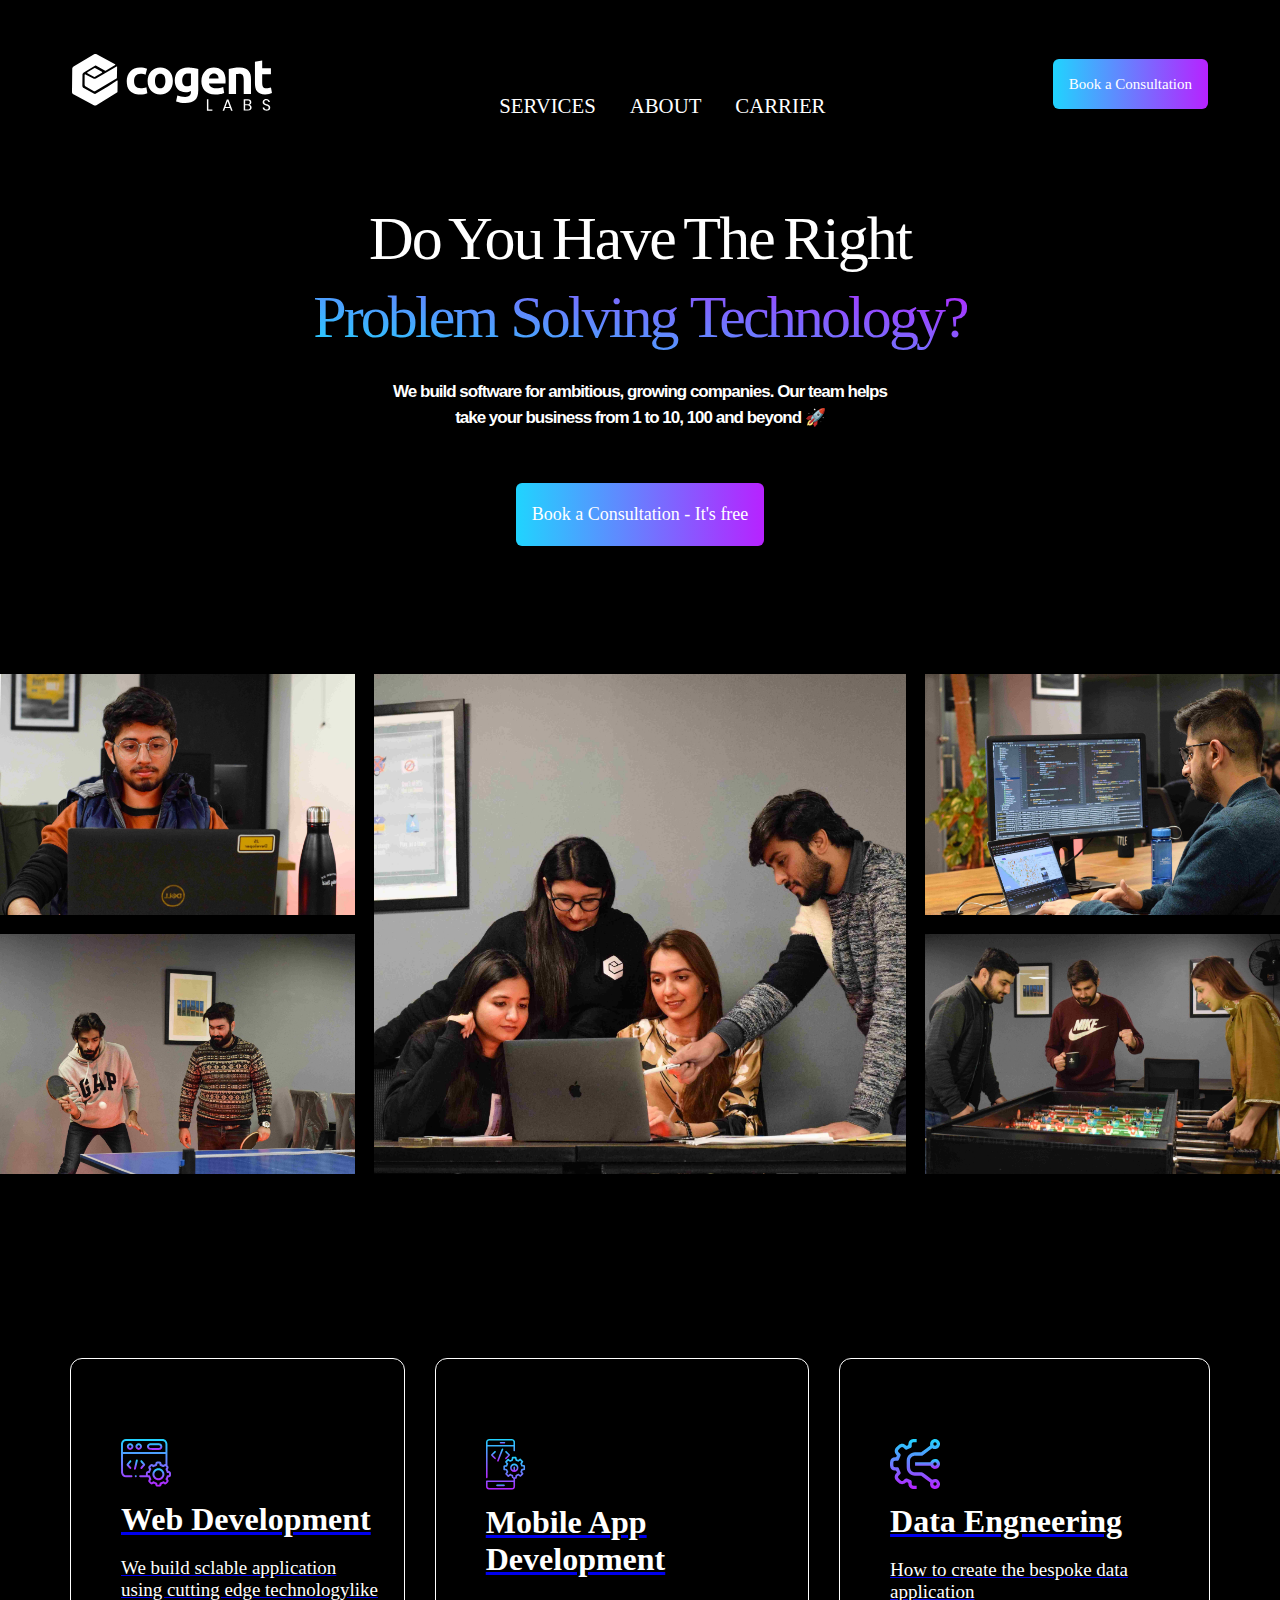
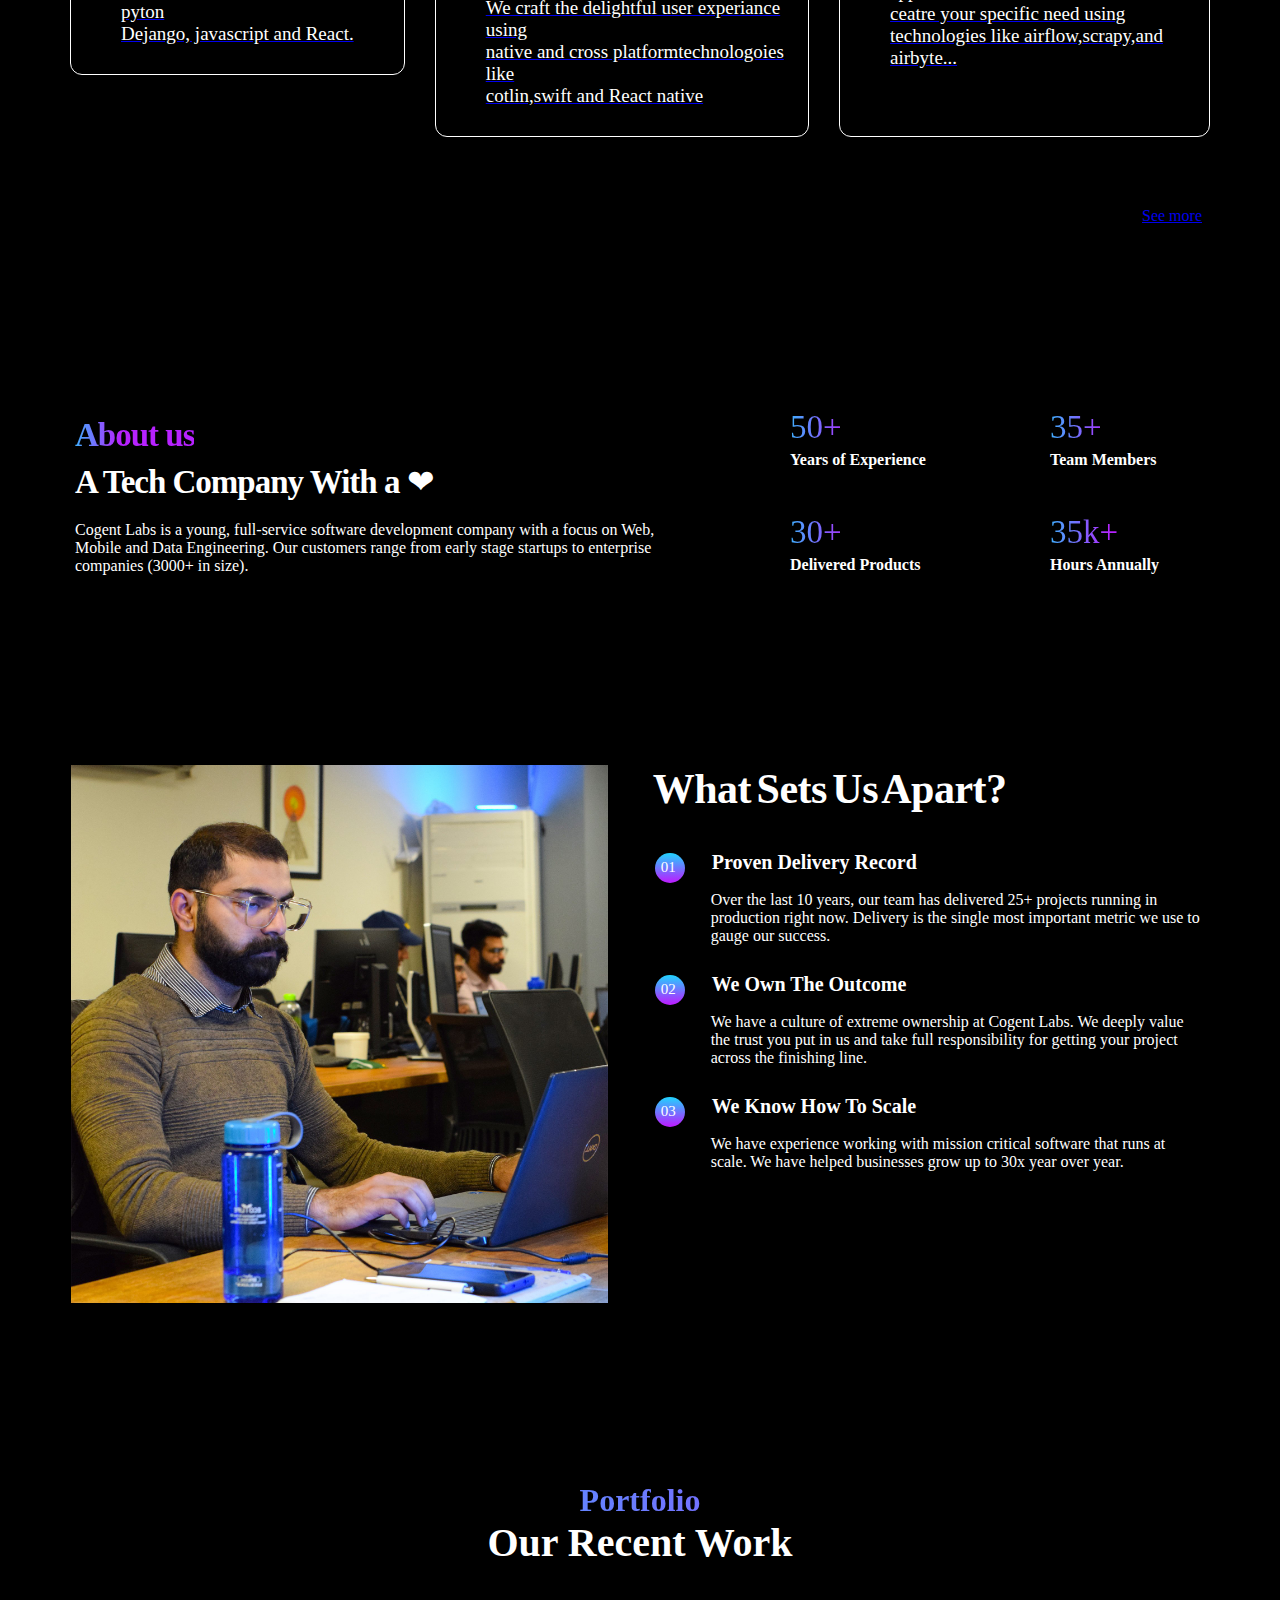
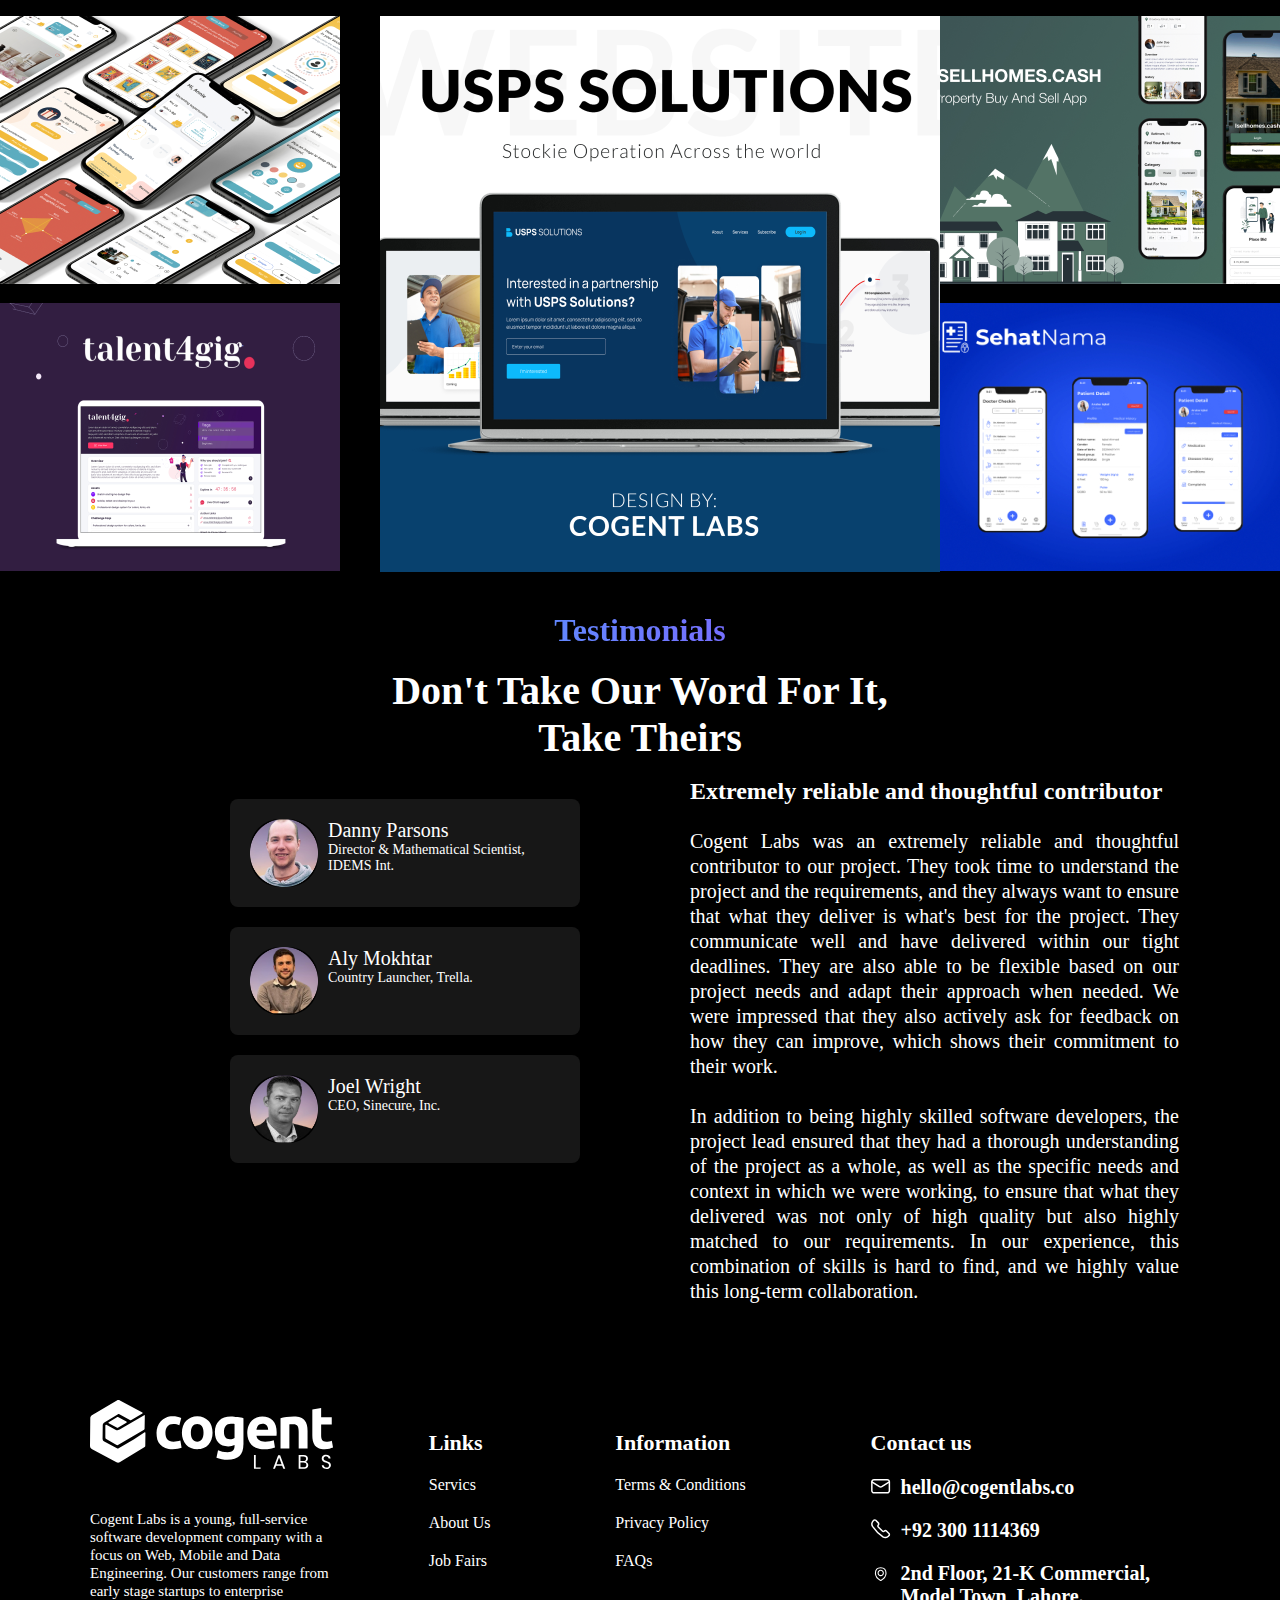
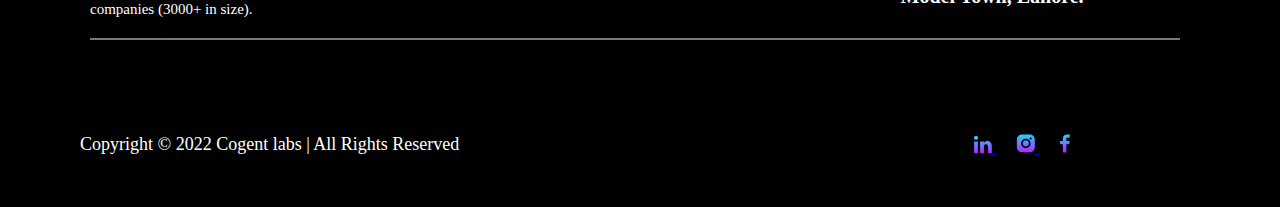
<file: index.html>
<!DOCTYPE html>
<html lang="en">

<head>
  <meta charset="UTF-8">
  <meta name="viewport" content="width=device-width, initial-scale=1.0">
  <title>Document</title>
  <link rel="stylesheet" href="style.css">
  <link rel="stylesheet" href="https://cdnjs.cloudflare.com/ajax/libs/font-awesome/6.5.2/css/all.min.css" integrity="sha512-SnH5WK+bZxgPHs44uWIX+LLJAJ9/2PkPKZ5QiAj6Ta86w+fsb2TkcmfRyVX3pBnMFcV7oQPJkl9QevSCWr3W6A==" crossorigin="anonymous" referrerpolicy="no-referrer" />
</head>

<body>
  <header>
    <section id="navBar">
        <div id="navBarLogo"><img src="images/logo.svg" alt="Cogent labs" id="imgLogo"></div>
        <nav>
          <ul id="navLinklist">
            <li><a href="service.html" class="hover-line">SERVICES</a></li>
            <li><a href="About.html" class="hover-line">ABOUT</a></li>
            <li><a href="https://cogent-labs.hirestream.io/careers/" class="hover-line">CARRIER</a></li>
          </ul>
          <div>
        </nav>
        <a href="https://calendly.com/ehmadzubair/cogent-labs-free-consultation?month=2024-03" target="_main" id="navBarButton"><button>Book a Consultation</button></a>
        <div class="repo-div">
          <i onclick="toggleMenu()" style="color: azure;" class="fa-solid fa-bars"></i>
        </div>
    </section>
</header>
<br>
<section id="upperSection">
  <h1 id="firstLine"> Do You Have The Right </h1>
    <h2 id="firstLinespn">  Problem Solving Technology? </h2>
  <h6 id="secondLine1">We build software for ambitious, growing companies. Our team helps </h6>
      <h6 id="secondLine2">take your business from 1 to 10, 100 and beyond 🚀</h6>
  <a href="https://calendly.com/ehmadzubair/cogent-labs-free-consultation?month=2024-03" target="_main" id="upperSectionButton"><button id="upperSectionButtonId">Book a Consultation - It's free</button></a>
</section>
      <br>
      <!-- image section -->
      <section id="picture-class-mid">
        <span id="picture1" class="picture1"><img class="gridimages" src="images/1st-.jpg" alt="laptop"></span>
        <span id="picture2" class="picture1"><img class="gridimages" src="images/3rd.jpg" alt="laptop" id="centerPicture"></span>
        <span id="picture3" class="picture1"><img class="gridimages" src="images/4th.jpg" alt="laptop"></span>
        <span id="picture4" class="picture1"><img class="gridimages" src="images/DSC_0043_11zon.original.jpg" alt="laptop"></span>
        <span id="picture5" class="picture1"><img class="gridimages" src="images/5th.jpg" alt="laptop"></span>
     </section> 
      <br><br><br>
      <div class="had">
        <h5>Our Services</h5></div>
        <h3>Engineering Services For Our<br> Customers Worldwide</h3></div>
        <a href="web.html">
        <div class="caz">
           <div class="caz-1"">
           <img src="images/web.dev.svg">
           <h4>Web Development</h4>
          <p>We build sclable application<br>
           using cutting edge technologylike pyton<br>
           Dejango, javascript and React.</p> 
           <div class="arvo">
                 <i style="margin-top: 60px;" class="fa-solid fa-arrow-right"></i>
           </div>
           </div>
          </a>
           <a href="mobile.html">
            <div class="caz-1" style="height: 100%;">
             <img src="images/Mobile.app.svg">
           <h4>Mobile App Development</h4>
           <p>We craft the delightful user experiance using<br>
           native and cross platformtechnologoies like<br>
           cotlin,swift and React native</p>
           <div class="arvo">
                 <i class="fa-solid fa-arrow-right"></i>
           </div>
           </div>
          </a>
          <a href="data.html">
           <div class="caz-1" style="height: 100%;">
                 <img src="images/Data.Engineering.svg">
           <h4>Data Engneering</h4>
           <p>How to create the bespoke data application<br>
           ceatre your specific need using<br>
            technologies like airflow,scrapy,and airbyte...</p>
            <div class="arvo">
                 <i style="margin-top: 40px;" class="fa-solid fa-arrow-right"></i>
           </div>
           </div></a>
           </div>
        </div>
      </div>
      <section id="seeMoretrans">
        <a href="#" id="seeMorespn">See more   <i class="fa-solid fa-arrow-right-long" id="seeMorelogo"></i></a>
    </section>
     <br><br><br><br>
      <!--about us section  -->
      <section id="aboutusmain">
        <section id="aboutussub1">
        <h3 id="abtus">About us</h3>
        <h2 id="abtheart">A Tech Company With a ❤</h2>
        <article id="abtpara">Cogent Labs is a young, full-service software development company with a focus on Web, Mobile and Data Engineering. Our customers range from early stage startups to enterprise companies (3000+ in size).</article>
    </section>
        <section id="aboutussub2">
            <span class="abt2-50" id="abtsp1">
                <div class="abt50">50+</div>Years of Experience
            </span>
            <span class="abt2-50" id="abtsp2">
                <div class="abt50">35+</div>Team Members
            </span>
            <span class="abt2-50" id="abtsp3">
                <div class="abt50">30+</div>Delivered Products
            </span>
            <span class="abt2-50" id="abtsp4">
                <div class="abt50">35k+</div>Hours Annually
            </span>
        </section>
    </section>
<br>
<br>
<br>
<br>
<br>
<section id="wsusapart">
  <section id="wsusapartsec1"><img src="images/Untitled-1.original.jpg" alt="" id="wsusapartimg"></section>
  <section id="wsusapartsec2">
          <h2 id="wsusa1">What Sets Us Apart?</h2>
          <span class="circle-text">
              <div class="circlenumbers">01</div>
              <span class="c-text">Proven Delivery Record</span>
          </span>
          <article class="abtuspara">
              Over the last 10 years, our team has delivered 25+ projects running in production right now. Delivery is the single most important metric we use to gauge our success. 
          </article>
          <span class="circle-text">
              <div class="circlenumbers">02</div>
              <h2 class="c-text">We Own The Outcome</h2>
          </span>
          <article class="abtuspara">
              We have a culture of extreme ownership at Cogent Labs. We deeply value the trust you put in us and take full responsibility for getting your project across the finishing line.
          </article>
          <span class="circle-text">
              <div class="circlenumbers">03</div>
              <h2 class="c-text">We Know How To Scale</h2>
          </span>
          <article class="abtuspara" id="lastabtpara">
              We have experience working with mission critical software that runs at scale. We have helped businesses grow up to 30x year over year.
          </article> 
  </section>
</section>
<div class="hanse">
  <h5>Portfolio</h5>
  <h3>Our Recent Work</h3>
  </div>
 <div class="row">
<div class="row-1">
<div class="rows">
<img src="images/image-g-4_wmteGNv.scale-100.png">
</div>
<div class="rows-d">
<img src="images/image-g-1.scale-100.png">
</div>
</div>
<div class="marte">
<img src="images/image-g-2.scale-100.png">
</div>
<div class="row-2">
  <div class="rows">
  <img src="images/image-g-3.scale-100.png">
  </div>
  <div class="rows-d">
  <img src="images/image-g-5.scale-100.png">
  </div>
  </div>
 </div>
<br>
<br>
<!-- Testimonials section -->
<div class="lazy">
<h5>Testimonials</h5>
<br>
<h1>Don't Take Our Word For It, <br>Take Theirs</h1>
</div>
<br>
<div class="parus">
<div class="card-container">
  <div class="card">
  <img src="images/Danny_1.png">
  <div class="inner-div">
    <span>Danny Parsons</span>
    <br><p>Director & Mathematical Scientist, IDEMS Int.</p>    
  </div>
</div>
  <div class="card">
    <img src="images/aly_1.png">
    <div class="last-div" style="background: #171717;">
      <span>Aly Mokhtar</span> 
    <p>Country Launcher, Trella.</p>
    </div>
  </div>
  <div class="card">
    <img src="images/Joel.png">
    <div class="last-div">
      <span>Joel Wright</span>
      <p>CEO, Sinecure, Inc.</p>
    </div>
  </div>
  
</div>
<div class="card-exp">
  <h6>Extremely reliable and thoughtful contributor
</h6>
<br>
<div class="puffy"><p>Cogent Labs was an extremely reliable and thoughtful
   contributor to our project. They took time to understand 
   the project and the requirements, and they always want to
    ensure that what they deliver is what's best for the project.
     They communicate well and have delivered within our tight deadlines.
      They are also able to be flexible based on our project needs and adapt
       their approach when needed. We were impressed that they also actively
        ask for feedback on how they can improve, which shows their commitment
         to their work.</div>
  <br>

<div class="puffy1"><p>In addition to being highly skilled software developers, the
   project lead ensured that they had a thorough understanding of the project 
   as a whole, as well as the specific needs and context in which we were working,
    to ensure that what they delivered was not only of high quality but also highly 
    matched to our requirements. In our experience, this combination of skills is hard to find,
     and we highly value this long-term collaboration.
</p></div>
</div>
</div>
<br>
<br>
<div class="contact-us">
<div class="description">
  <img src="images/Cogent-footer.svg">
  <p>Cogent Labs is a young, full-service<br>
     software development company with a<br> 
     focus on Web, Mobile and Data<br> Engineering.
      Our customers range from<br> early stage startups
       to enterprise<br> companies (3000+ in size).</p>
</div>
<div class="link">
 <h4>Links</h4>
  <span>Servics</span>
  <span>About Us</span>
  <span>Job Fairs</span>
</div>
<div class="link">
 <h4>Information</h4>
  <span>Terms & Conditions</span>
  <span>Privacy Policy</span>
  <span>FAQs</span>
</div>
<div class="contact-detail">
  <h4>Contact us</h4>
  <div class="img-wep"><img src="images/Email.svg">
    <h5>hello@cogentlabs.co</h5></div>
    <div class="img-wep"><img src="images/Phone.svg">
      <h5>+92 300 1114369</h5></div>
      <div class="img-wep"><img src="images/Map.svg">
        <h5>2nd Floor, 21-K Commercial,<br> Model Town, Lahore.</h5></div>
  
</div>
</div>
<br>
<!-- footer section -->
<div class="footer">
  <p>Copyright © 2022 Cogent labs | All Rights Reserved</p>
  <div class="media-social">
    <a href="https://www.linkedin.com/company/cogentlabs" target="_blank">
      <img src="images/Linkedin.svg">
    </a>
    <a href="https://www.instagram.com/cogent.labs.co/">
      <img src="images/Instagram.svg">
    </a>
    <a href="https://www.facebook.com/cogent.labs.co">
      <img src="images/Facebook_8Xi9MLQ.svg">
    </a>
  </div>
</div>
</div>
<!-- javascript from navbar -->
<script>
  let navLinklist = document.getElementById("navLinklist");
    navLinklist.style.maxHeight = "0px";
    
     function toggleMenu(){
      console.log("barbara")
        if (navLinklist.style.maxHeight == "0px")
         {
          navLinklist.style.maxHeight = "300px";
         }
         else{
          navLinklist.style.maxHeight = "0px";
    }
    }
    </script>
    </body>
    </html>
</file>
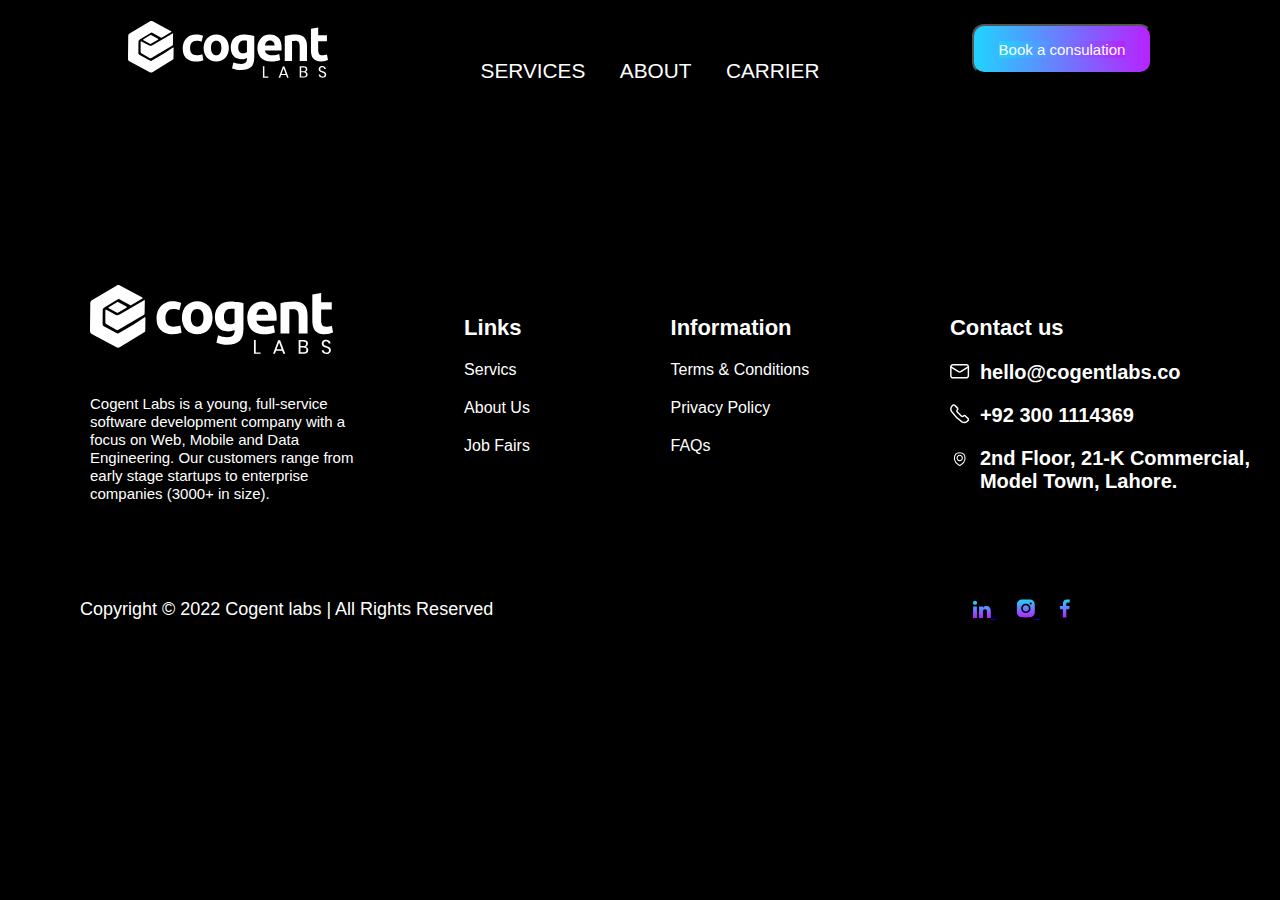
<file: data.html>
<!DOCTYPE html>
<html lang="en">
<head>
      <meta charset="UTF-8">
      <meta name="viewport" content="width=device-width, initial-scale=1.0">
      <title>Document</title>
      <link rel="stylesheet" href="data.css">
      <link rel="stylesheet" href="https://cdnjs.cloudflare.com/ajax/libs/font-awesome/6.5.2/css/all.min.css" integrity="sha512-SnH5WK+bZxgPHs44uWIX+LLJAJ9/2PkPKZ5QiAj6Ta86w+fsb2TkcmfRyVX3pBnMFcV7oQPJkl9QevSCWr3W6A==" crossorigin="anonymous" referrerpolicy="no-referrer" />
</head>
<body>
      <div class="hero">
            <nav>
              <img src="images/logo.svg" class="logo">
              <ul id="navLinklist">
                <li><a href="#" class="hover-line">SERVICES</a></li>
                <li><a href="#" class="hover-line">ABOUT</a></li>
                <li><a href="#" class="hover-line">CARRIER</a></li>
              </ul>
              <div>
                <button class="btn"><a href="">Book a consulation</button></a>
                <div class="repo-div">
                  <i style="color: azure;" onclick="toggleMenu()" class="fa-solid fa-bars"></i>
               </div>
            </nav>
            </div>
            <div class="contact-us">
              <div class="description">
                <img src="images/Cogent-footer.svg">
                <p>Cogent Labs is a young, full-service<br>
                   software development company with a<br> 
                   focus on Web, Mobile and Data<br> Engineering.
                    Our customers range from<br> early stage startups
                     to enterprise<br> companies (3000+ in size).</p>
              </div>
              <div class="link">
               <h4>Links</h4>
                <span>Servics</span>
                <span>About Us</span>
                <span>Job Fairs</span>
              </div>
              <div class="link">
               <h4>Information</h4>
                <span>Terms & Conditions</span>
                <span>Privacy Policy</span>
                <span>FAQs</span>
              </div>
              <div class="contact-detail">
                <h4>Contact us</h4>
                <div class="img-wep"><img src="images/Email.svg">
                  <h5>hello@cogentlabs.co</h5></div>
                  <div class="img-wep"><img src="images/Phone.svg">
                    <h5>+92 300 1114369</h5></div>
                    <div class="img-wep"><img src="images/Map.svg">
                      <h5>2nd Floor, 21-K Commercial,<br> Model Town, Lahore.</h5></div>
                
              </div>
              </div>
              <div class="footer">
                <p>Copyright © 2022 Cogent labs | All Rights Reserved</p>
                <div class="media-social">
                  <a href="https://www.linkedin.com/company/cogentlabs" target="_blank">
                    <img src="images/Linkedin.svg">
                  </a>
                  <a href="https://www.instagram.com/cogent.labs.co/">
                    <img src="images/Instagram.svg">
                  </a>
                  <a href="https://www.facebook.com/cogent.labs.co">
                    <img src="images/Facebook_8Xi9MLQ.svg">
                  </a>
                </div>
              </div>
              <script>
                let navLinklist = document.getElementById("navLinklist");
                  navLinklist.style.maxHeight = "0px";
                  
                   function toggleMenu(){
                    console.log("barbara")
                      if (navLinklist.style.maxHeight == "0px")
                       {
                        navLinklist.style.maxHeight = "300px";
                       }
                       else{
                        navLinklist.style.maxHeight = "0px";
                  }
                  }
                  </script>
</body>
</html>
</file>
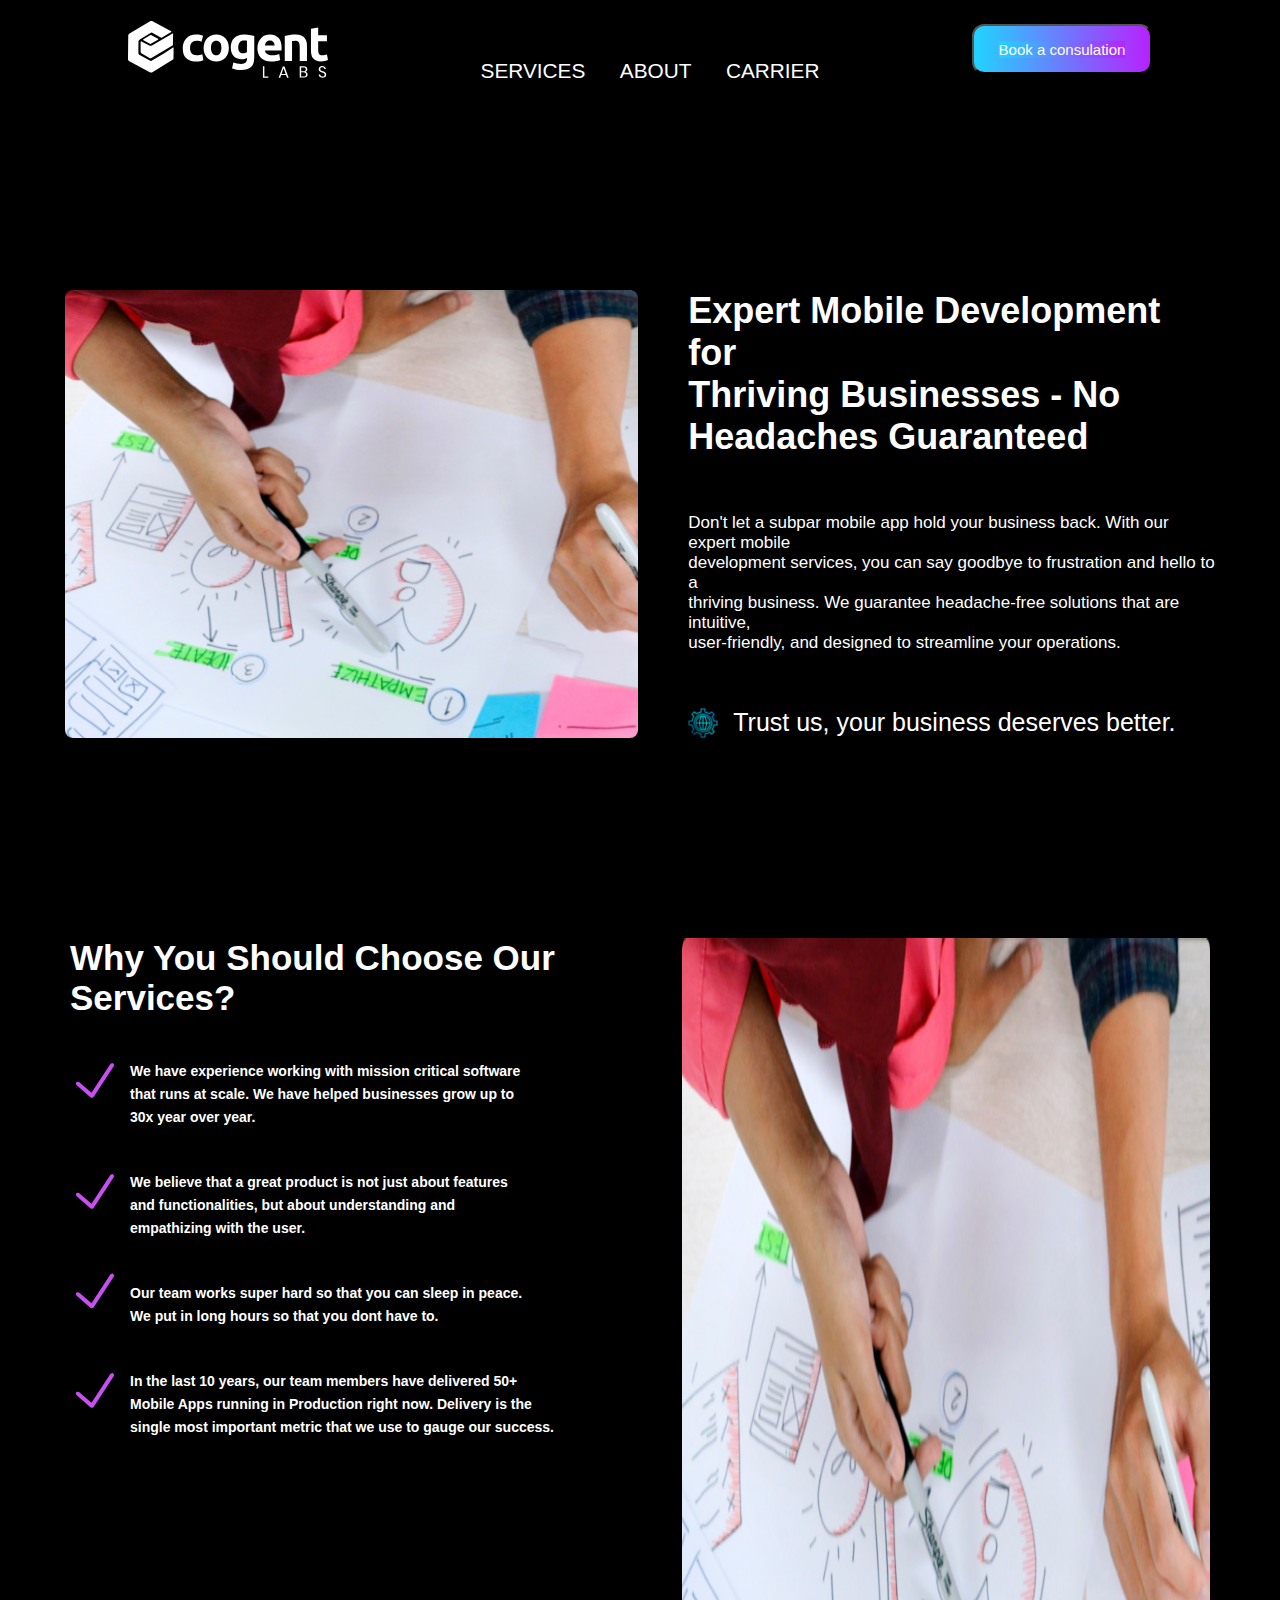
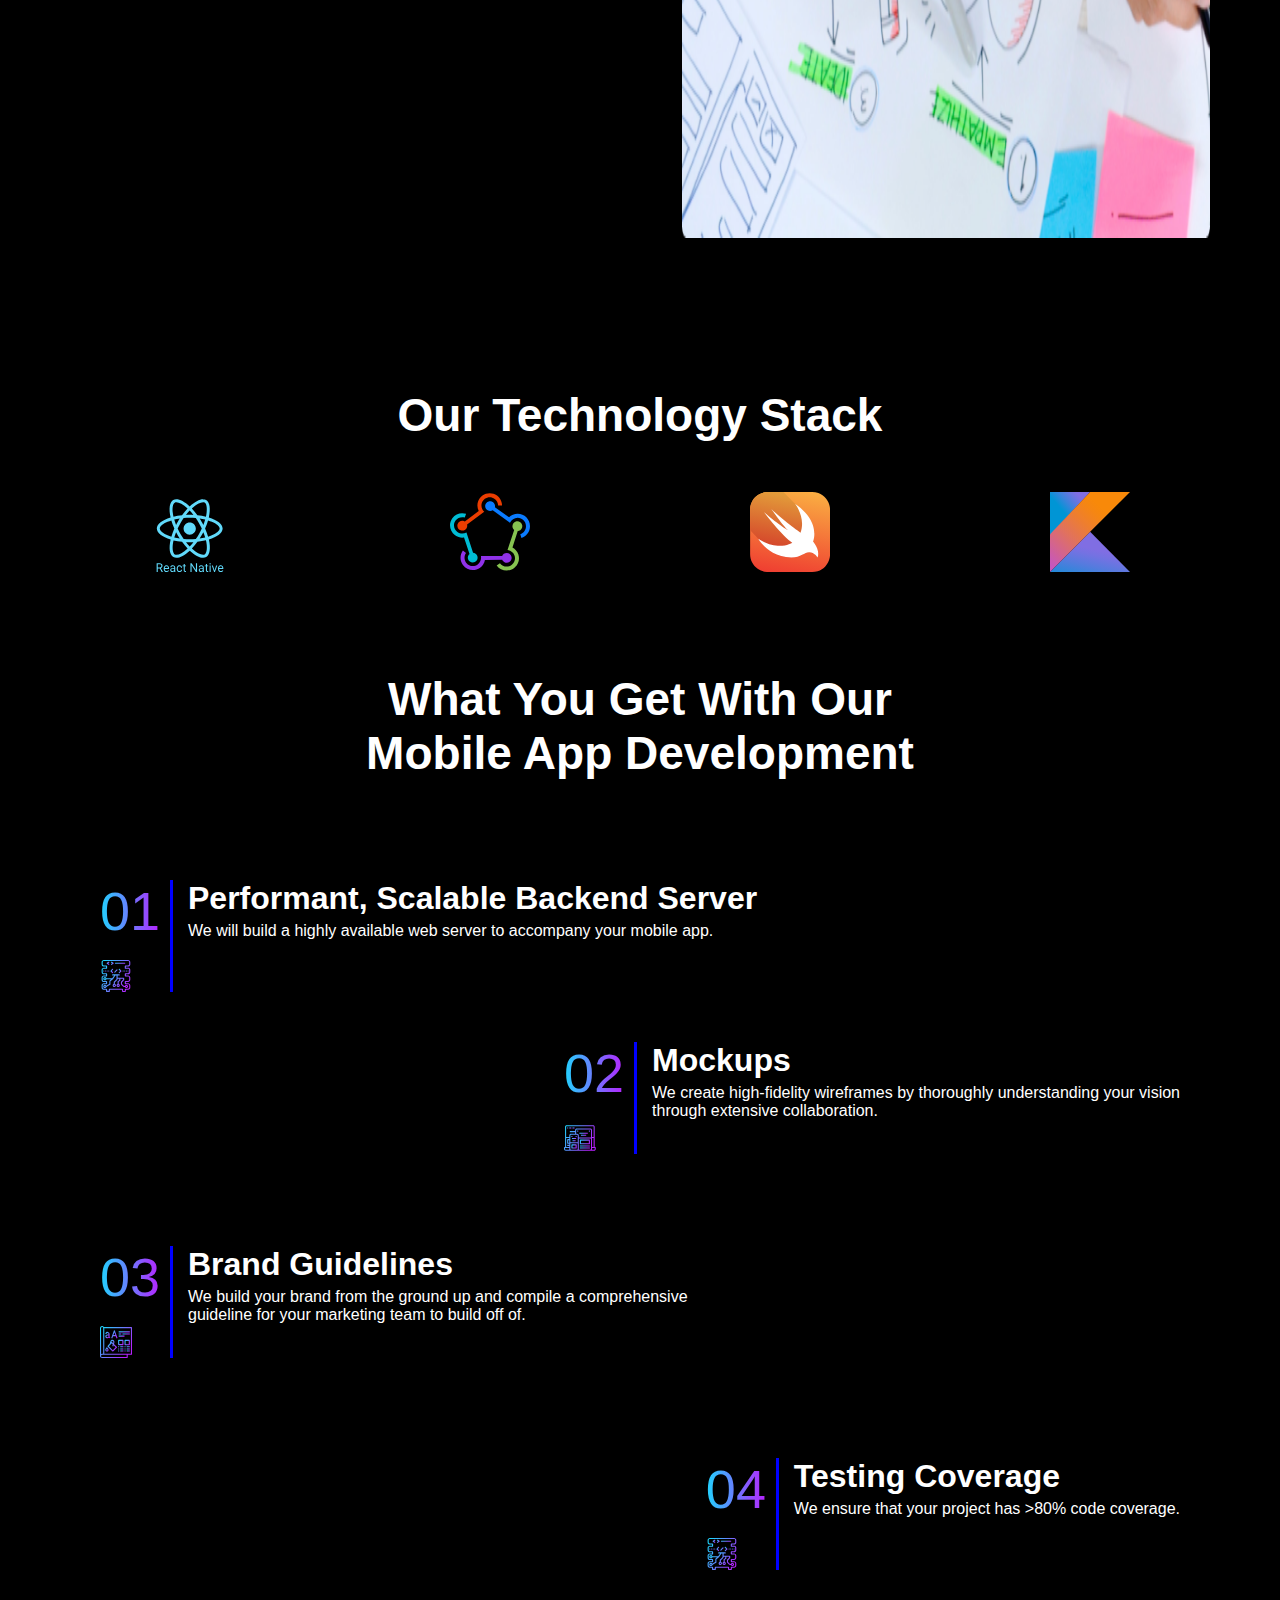
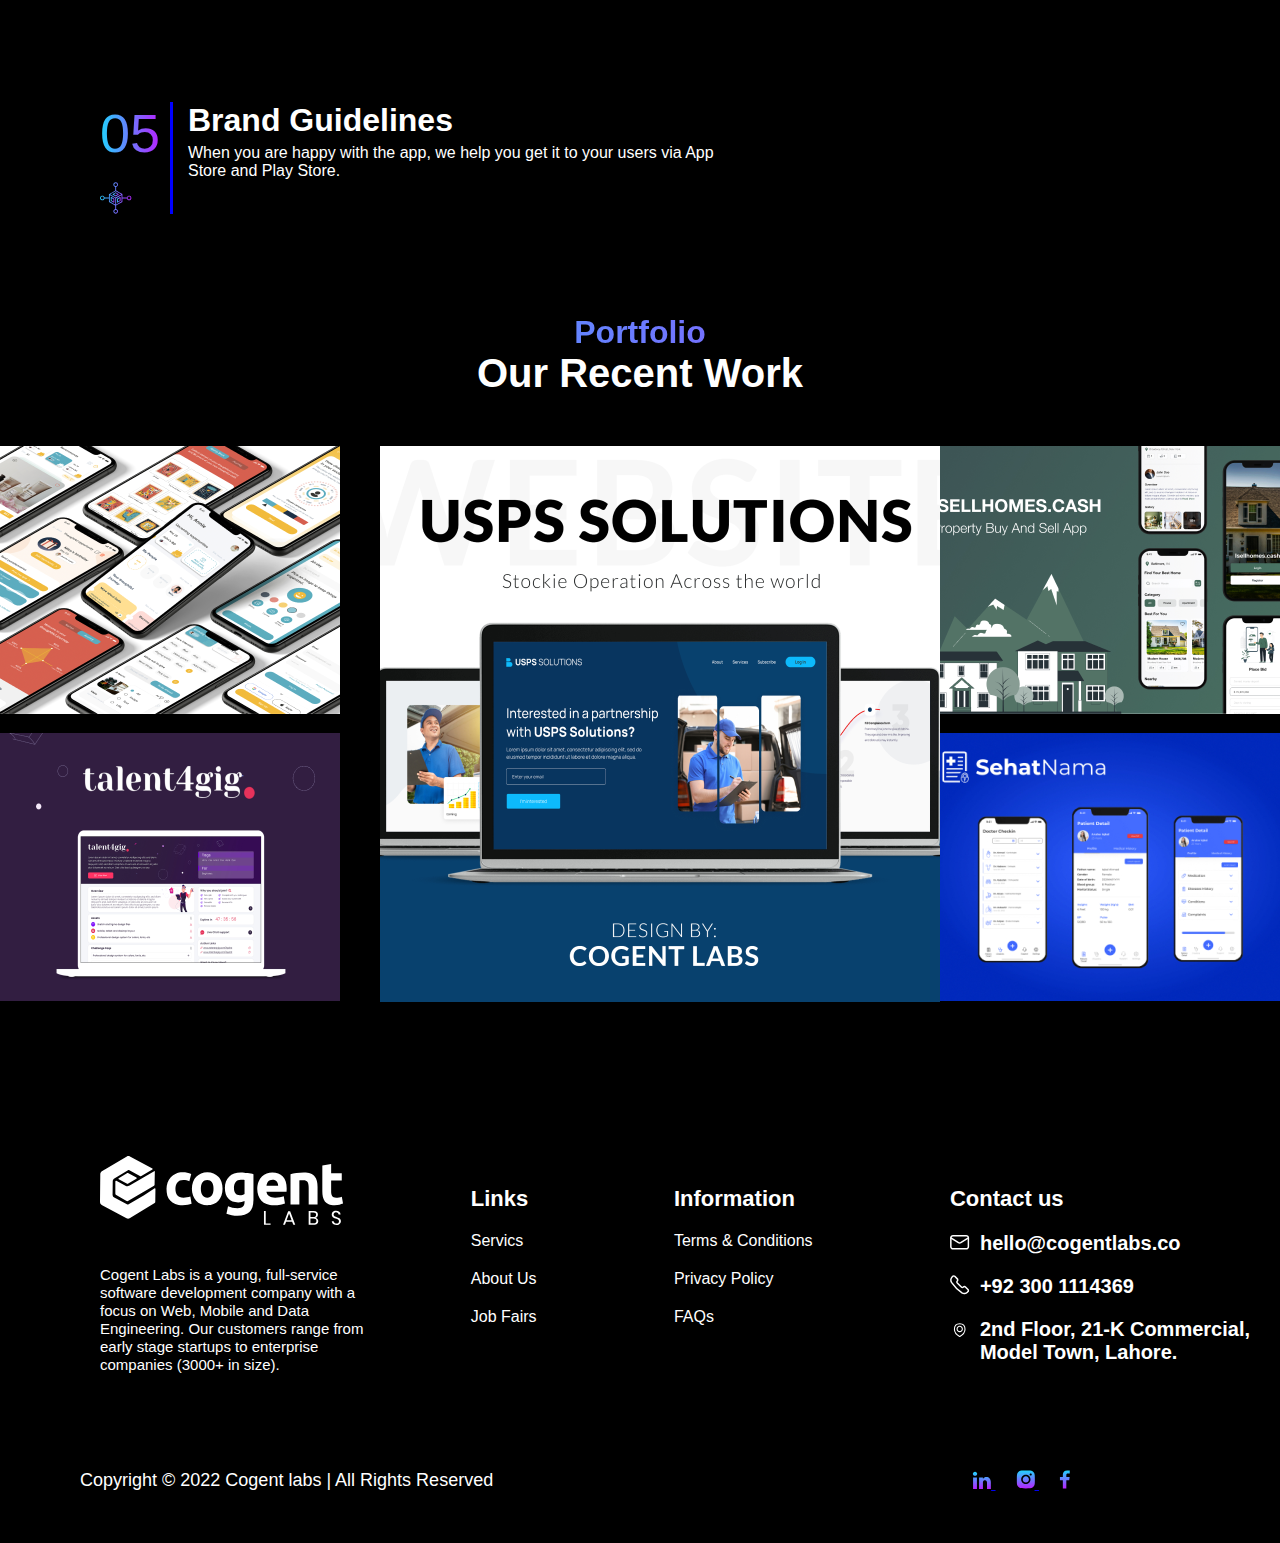
<file: mobile.html>
<!DOCTYPE html>
<html lang="en">
<head>
      <meta charset="UTF-8">
      <meta name="viewport" content="width=device-width, initial-scale=1.0">
      <title>Document</title>
      <link rel="stylesheet" href="mobile.css">
      <link rel="stylesheet" href="https://cdnjs.cloudflare.com/ajax/libs/font-awesome/6.5.2/css/all.min.css" integrity="sha512-SnH5WK+bZxgPHs44uWIX+LLJAJ9/2PkPKZ5QiAj6Ta86w+fsb2TkcmfRyVX3pBnMFcV7oQPJkl9QevSCWr3W6A==" crossorigin="anonymous" referrerpolicy="no-referrer" />
</head>
<body>
      <div class="hero">
            <nav>
              <img src="images/logo.svg" class="logo">
              <ul id="navLinklist">
                <li><a href="#" class="hover-line">SERVICES</a></li>
                <li><a href="#" class="hover-line">ABOUT</a></li>
                <li><a href="#" class="hover-line">CARRIER</a></li>
              </ul>
              <div>
                <button class="btn"><a href="">Book a consulation</button></a>
                <div class="repo-div">
                  <i style="color: azure;" onclick="toggleMenu()" class="fa-solid fa-bars"></i>
               </div>
            </nav>
            </div>    
            <div class="program">
                  <div class="prog-1">
                  <img src="images/programing_expert.original.png">
                  </div>
                  <div class="prog-2">
                  <div class="drog-1">
                  <h1>Expert Mobile Development
                         for<br> Thriving Businesses
                          - No<br> Headaches Guaranteed</h1>
                  </div>
                  <div class="frog-1">
                  <p class="paha">
                  Don't let a subpar mobile app hold your
                   business back. With our expert mobile<br>
                    development services, you can say
                     goodbye to frustration and hello
                      to a<br> thriving business. We guarantee
                       headache-free solutions that are
                        intuitive,<br> user-friendly, 
                        and designed to streamline
                         your operations.</p>
                  </div>
                  <div class="frog-2">
                  <img class="frog-img" src="images/icons8-web-development-64.png">
                  <p class="pala">Trust us, your business deserves better.</p>
                  </div>
                  </div>
                  </div> 
 <!-- our services section -->
 <div class="custom-cotainer">
      <div class="col-1">
       <h1>Why You Should Choose Our Services?</h1>
        <div class="mozee">
          <div class="heart">
            <div class="e11-2">
              <img src="images/icons8-done.svg">
              <h5>
      We have experience working 
      with mission critical software<br>
       that runs at scale. We have
        helped businesses grow up to<br>
         30x year over year.
              </h5>
            </div>
          </div>
          <div class="heart">
            <div class="e11-2">
              <img src="images/icons8-done.svg">
              <h5>We believe that a
                   great product is 
                   not just about 
                   features<br>and
                    functionalities,
                     but about understanding and<br>
                   empathizing with the user.</h5>
            </div>
          </div>
          <div class="heart">
            <div class="e11-2">
              <img src="images/icons8-done.svg">
              <h5>Our team works super
                  hard so that you can 
                  sleep in peace.<br>
                   We put in long 
                   hours so that you dont
                    have to.</h5>
            </div>
          </div>
          <div class="heart">
            <div class="e11-2">
              <img src="images/icons8-done.svg">
              <h5>In the last 10 years,
                   our team members have
                    delivered 50+ <br>Mobile
                     Apps running in Production
                      right now. Delivery is the<br>
                       single most important metric
                        that we use to gauge our success.</h5>

            </div>
          </div>
        </div>
      </div>
      <div class="col-2">
        <img src="images/programing_expert.original.png">
      </div>
    </div> 
    <div class="stack">
      <h1>Our Technology Stack</h1>
      </div>
<div class="react">
      <div class="react-1">
            <img src="images/react-native-seeklogo.com (1).svg">
            <img src="images/fastlane-seeklogo.com.svg">
            <img src="images/swift-seeklogo.com.svg">
            <img src="images/kotlin-seeklogo.com.svg">
            </div>
</div>
<!-- our develpment section -->
<div class="deve">
      <h1>What You Get With Our<br>Mobile App Development</h1>
      </div>
      <div class="mocup">
            <div class="mocup-1">
            <div class="moc">
              <span>01</span>
              <img src="images/Group_4.1.svg">
              </div>
            <div class="cup">
            <div class="cup-1">
              <h1>Performant, Scalable Backend Server</h1>
              <p>We will build a highly available web server to accompany your mobile app.</p>
              </div>
            </div>
            </div>
            <div class="mocup-2">
              <div class="moc">
                <span>02</span>
                <img src="images/Group (1).2.svg">
                </div>
              <div class="cup">
              <div class="cup-1">
                <h1>Mockups</h1>
                <p>We create high-fidelity
                   wireframes by thoroughly
                    understanding your vision<br>
                     through extensive
                      collaboration.</p>
                </div>
              </div>
            </div>
            </div>
            <br><br><br>
            <div class="mocup-z">
              <div class="mocup-1">
                <div class="moc">
                  <span>03</span>
                  <img src="images/Group_1 (1).3.svg">
                  </div>
                <div class="cup">
                <div class="cup-1">
                  <h1>Brand Guidelines</h1>
                  <p>We build your brand 
                        from the ground
                         up and compile
                          a comprehensive<br>
                           guideline for your
                            marketing team to build
                             off of.</p>
                  </div>
                </div>
                </div>
            </div>
            <div class="mocup-s">
              <div class="mocup-1">
                <div class="moc">
                  <span>04</span>
                  <img src="images/Group_4.1.svg">
                  </div>
                <div class="cup">
                <div class="cup-1">
                  <h1>Testing Coverage</h1>
                  <p>We ensure that your
                         project has >80% code coverage.</p>
                  </div>
                </div>
                </div>
            </div>
            </div>
<br><br><br><br><br><br><br><br>
<div class="mocup-z">
      <div class="mocup-1">
        <div class="moc">
          <span>05</span>
          <img src="images/Group_5.svg">
          </div>
        <div class="cup">
        <div class="cup-1">
          <h1>Brand Guidelines</h1>
          <p>When you are happy with 
            the app, we help you get
             it to your users via App<br>
              Store and Play Store.</p>
          </div>
        </div>
        </div>
    </div>
<!-- protfolio section -->
<div class="hanse">
      <h5>Portfolio</h5>
      <h3>Our Recent Work</h3>
      </div>
     <div class="row">
    <div class="row-1">
    <div class="rows">
    <img src="images/image-g-4_wmteGNv.scale-100.png">
    </div>
    <div class="rows-d">
    <img src="images/image-g-1.scale-100.png">
    </div>
    </div>
    <div class="marte">
    <img src="images/image-g-2.scale-100.png">
    </div>
    <div class="row-2">
      <div class="rows">
      <img src="images/image-g-3.scale-100.png">
      </div>
      <div class="rows-d">
      <img src="images/image-g-5.scale-100.png">
      </div>
      </div>
     </div>
     <div class="contact-us">
      <div class="description">
        <img src="images/Cogent-footer.svg">
        <p>Cogent Labs is a young, full-service<br>
           software development company with a<br> 
           focus on Web, Mobile and Data<br> Engineering.
            Our customers range from<br> early stage startups
             to enterprise<br> companies (3000+ in size).</p>
      </div>
      <div class="link">
       <h4>Links</h4>
        <span>Servics</span>
        <span>About Us</span>
        <span>Job Fairs</span>
      </div>
      <div class="link">
       <h4>Information</h4>
        <span>Terms & Conditions</span>
        <span>Privacy Policy</span>
        <span>FAQs</span>
      </div>
      <div class="contact-detail">
        <h4>Contact us</h4>
        <div class="img-wep"><img src="images/Email.svg">
          <h5>hello@cogentlabs.co</h5></div>
          <div class="img-wep"><img src="images/Phone.svg">
            <h5>+92 300 1114369</h5></div>
            <div class="img-wep"><img src="images/Map.svg">
              <h5>2nd Floor, 21-K Commercial,<br> Model Town, Lahore.</h5></div>
        
      </div>
      </div>
      <div class="footer">
            <p>Copyright © 2022 Cogent labs | All Rights Reserved</p>
            <div class="media-social">
              <a href="https://www.linkedin.com/company/cogentlabs" target="_blank">
                <img src="images/Linkedin.svg">
              </a>
              <a href="https://www.instagram.com/cogent.labs.co/">
                <img src="images/Instagram.svg">
              </a>
              <a href="https://www.facebook.com/cogent.labs.co">
                <img src="images/Facebook_8Xi9MLQ.svg">
              </a>
            </div>
          </div>
          <script>
            let navLinklist = document.getElementById("navLinklist");
              navLinklist.style.maxHeight = "0px";
              
               function toggleMenu(){
                console.log("barbara")
                  if (navLinklist.style.maxHeight == "0px")
                   {
                    navLinklist.style.maxHeight = "300px";
                   }
                   else{
                    navLinklist.style.maxHeight = "0px";
              }
              }
              </script>
</body>
</html>
</file>
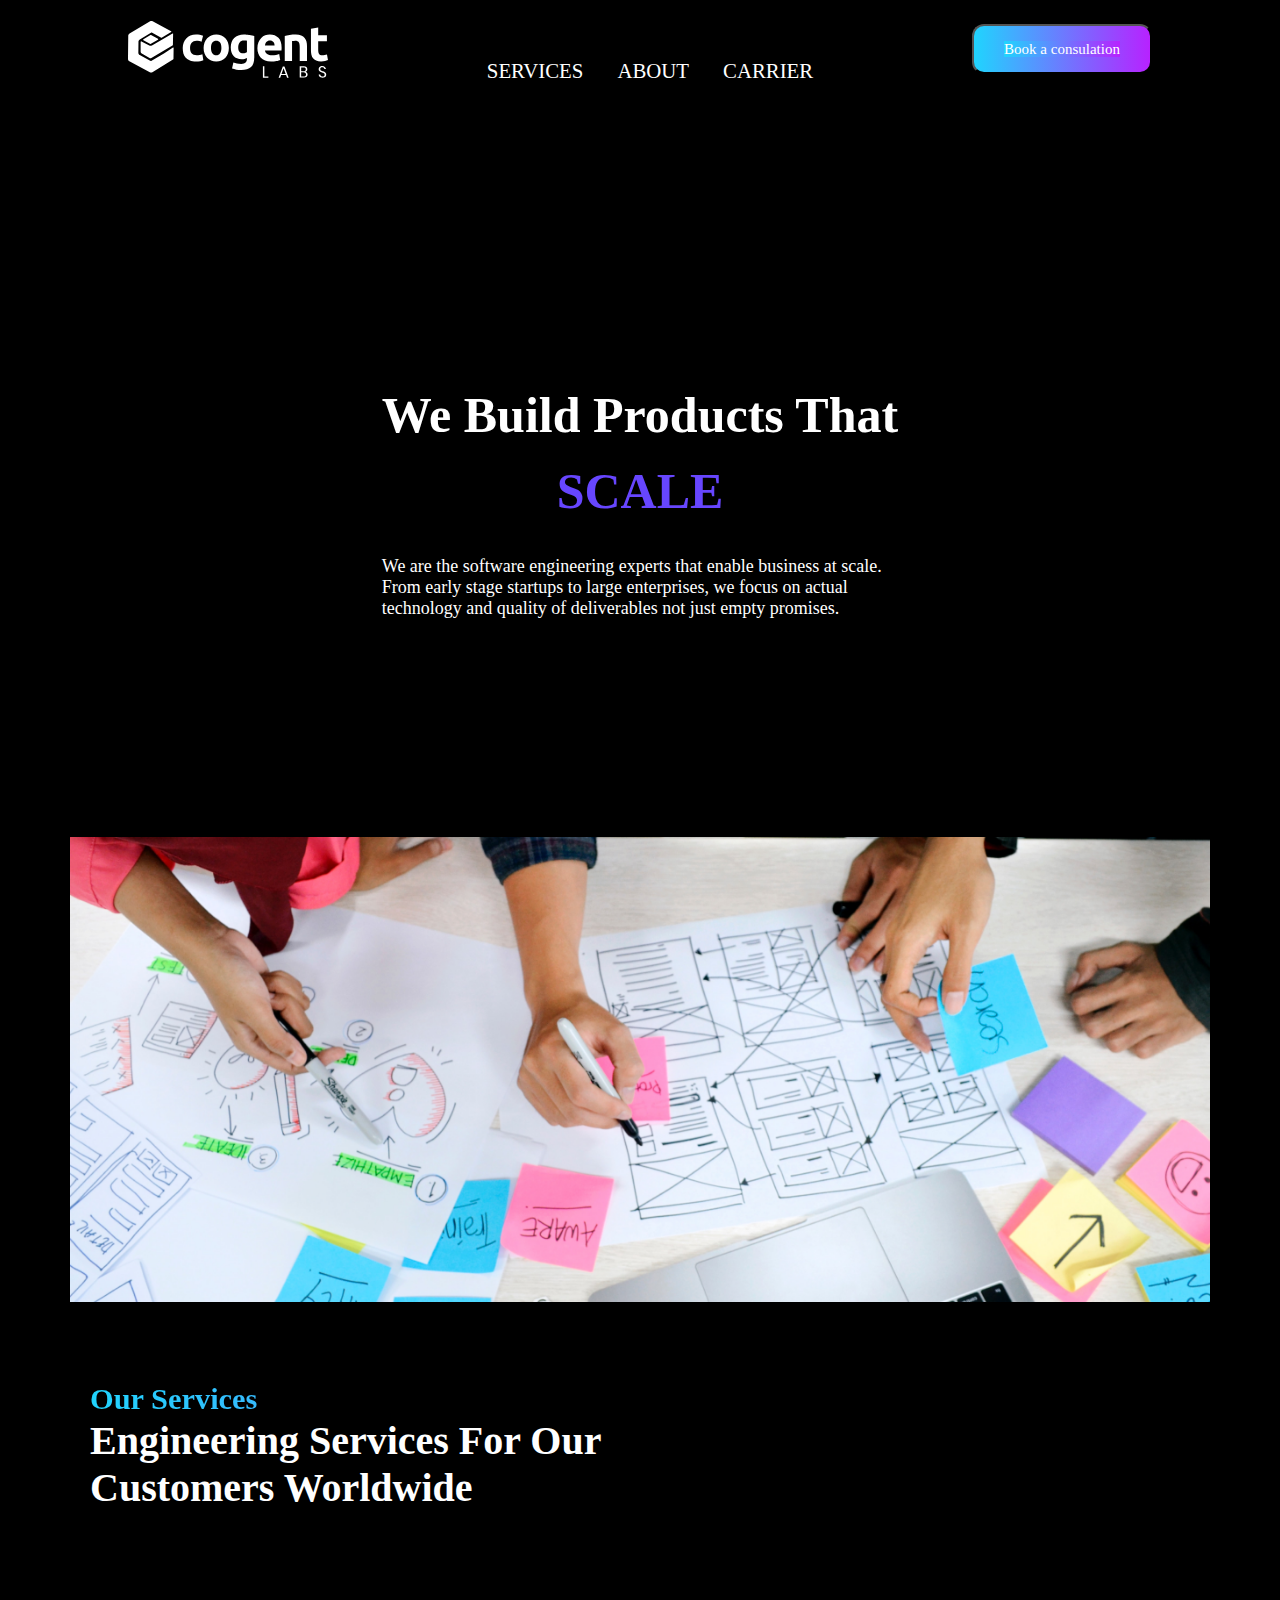
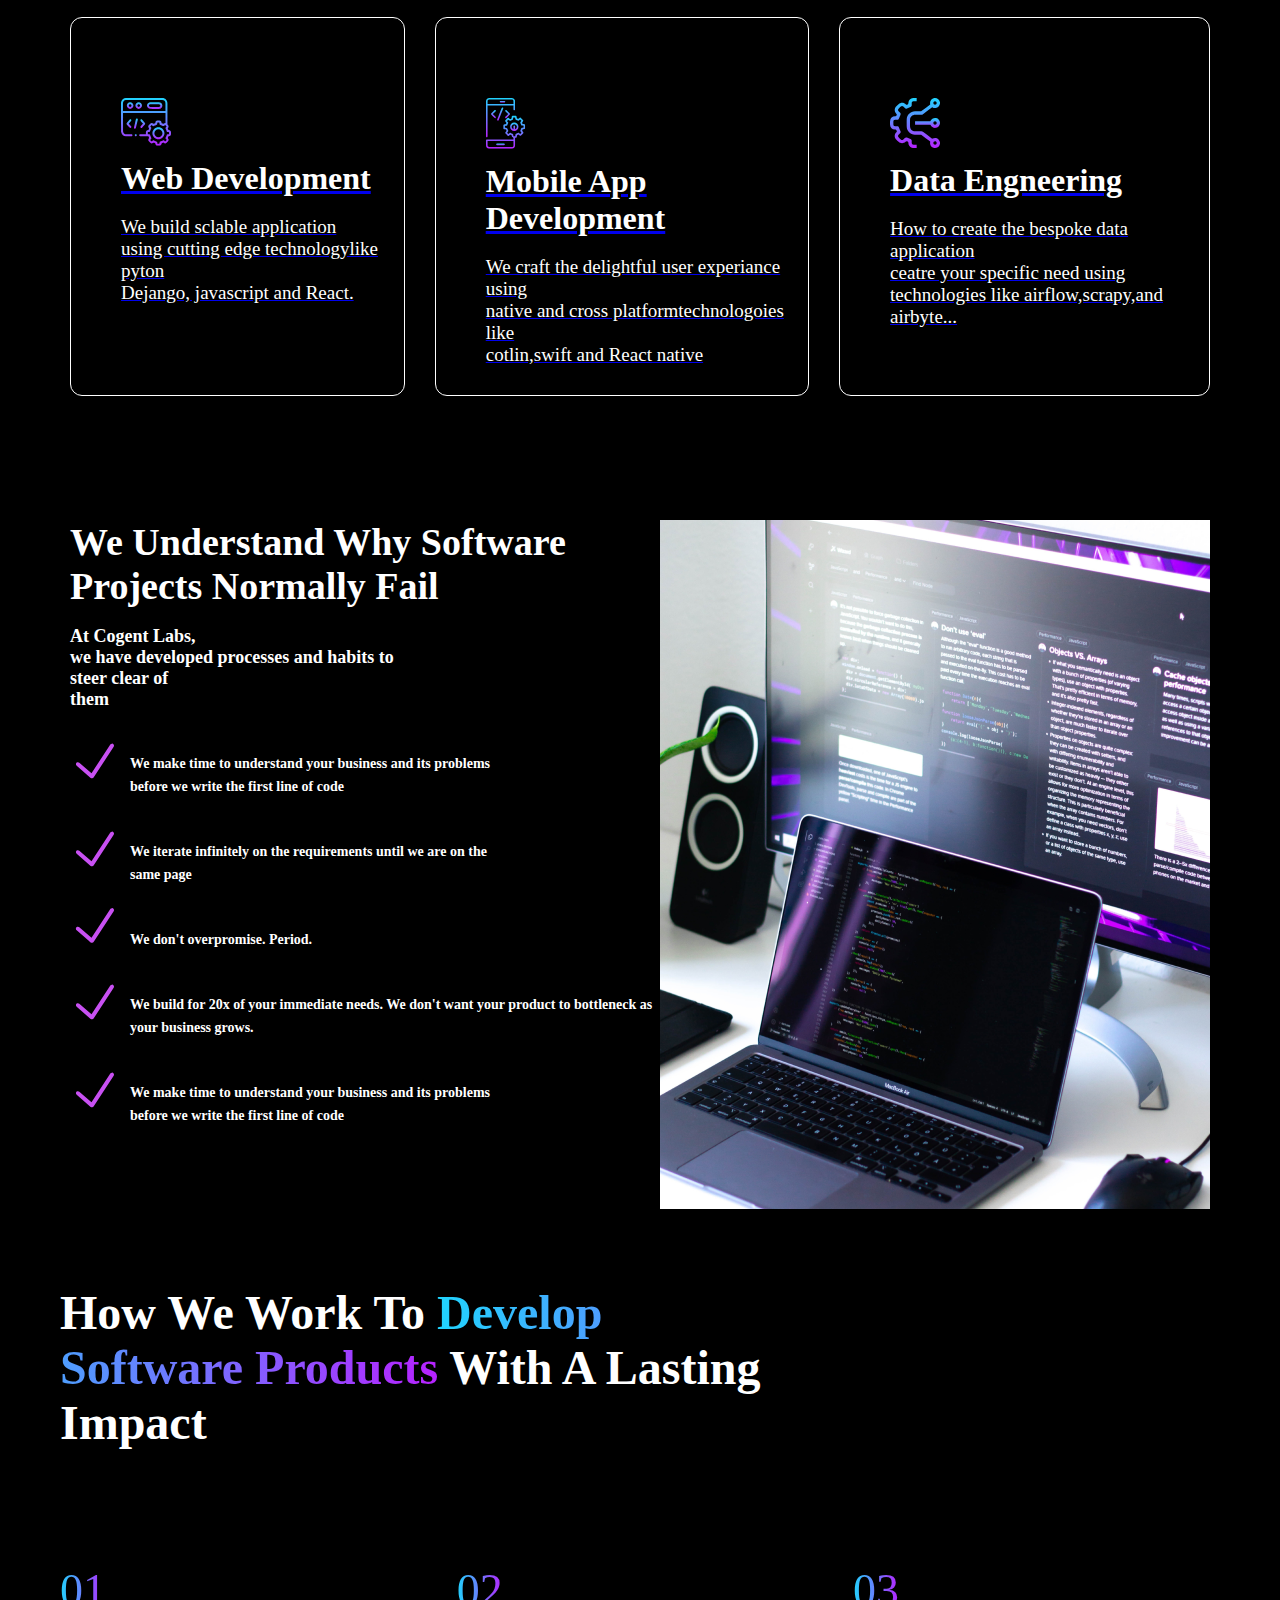
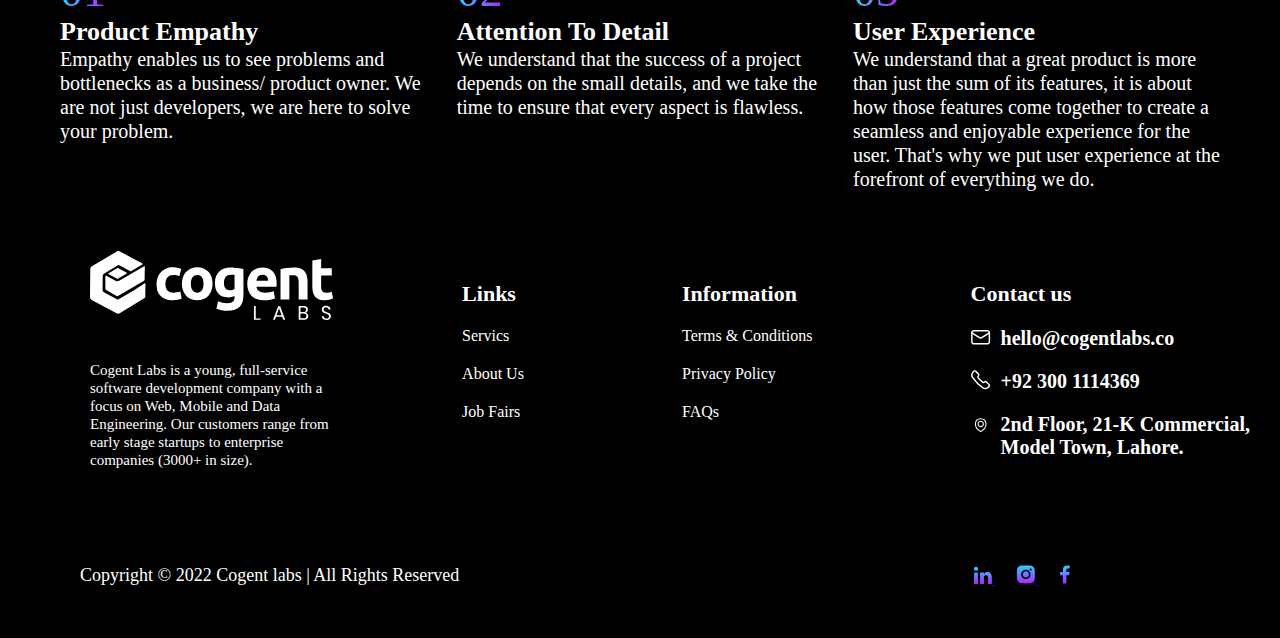
<file: service.html>
<!DOCTYPE html>
<html lang="en">

<head>
  <meta charset="UTF-8">
  <meta name="viewport" content="width=device-width, initial-scale=1.0">
  <title>Document</title>
  <link rel="stylesheet" href="service.css">
  <link rel="stylesheet" href="https://cdnjs.cloudflare.com/ajax/libs/font-awesome/6.5.1/css/all.min.css"
    integrity="sha512-DTOQO9RWCH3ppGqcWaEA1BIZOC6xxalwEsw9c2QQeAIftl+Vegovlnee1c9QX4TctnWMn13TZye+giMm8e2LwA=="
    crossorigin="anonymous" referrerpolicy="no-referrer" />
</head>

<body>
  <div class="hero">
    <nav>
      <img src="images/logo.svg" class="logo">
      <ul id="navLinklist">
        <li><a href="#" class="hover-line">SERVICES</a></li>
        <li><a href="#" class="hover-line">ABOUT</a></li>
        <li><a href="#" class="hover-line">CARRIER</a></li>
      </ul>
      <div>
        <button class="btn"><a href="">Book a consulation</button></a>
        <div class="repo-div">
          <i onclick="toggleMenu()" style="color: azure;" class="fa-solid fa-bars"></i>
        </div>
    </nav>
    <div class="wrap">
      <h1>We Build Products That</h1>
      <br>
      <h1 style="color:  #6746ff;">SCALE</h1>
      <br><br>
      <p>We are the software engineering experts that enable business at scale.</p>
      <p>From early stage startups to large enterprises, we focus on actual</p>
      <p>technology and quality of deliverables not just empty promises.</p>
    </div>
  </div>
  <div class="lead-image">
    <img  src="images/Product-scale.original.png">
  </div>

  <div class="had">
    <h5>Our Services</h5>
    <h3>Engineering Services For Our<br> Customers Worldwide</h3>
  </div>
  <br>
  <br>
  <div class="caz">
    <a href="web.html">
     <div class="caz-1" style="height: 100%;">
     <img src="images/web.dev.svg">
     <h4>Web Development</h4>
    <p>We build sclable application<br>
     using cutting edge technologylike pyton<br>
     Dejango, javascript and React.</p> 
     <div class="arvo">
           <i style="margin-top: 60px;" class="fa-solid fa-arrow-right"></i>
     </div>
     </div></a>
     <a href="mobile.html">
      <div class="caz-1" style="height: 100%;">
       <img src="images/Mobile.app.svg">
     <h4>Mobile App Development</h4>
     <p>We craft the delightful user experiance using<br>
     native and cross platformtechnologoies like<br>
     cotlin,swift and React native</p>
     <div class="arvo">
           <i class="fa-solid fa-arrow-right"></i>
     </div>
     </div>
    </a>
    <a href="data.html">
     <div class="caz-1" style="height: 100%;">
           <img src="images/Data.Engineering.svg">
     <h4>Data Engneering</h4>
     <p>How to create the bespoke data application<br>
     ceatre your specific need using<br>
      technologies like airflow,scrapy,and airbyte...</p>
      <div class="arvo">
           <i style="margin-top: 40px;" class="fa-solid fa-arrow-right"></i>
     </div>
     </div></a>
     </div>
  <br><br>
  <br>
  <div class="custom-cotainer">
    <div class="col-1">
      <h2>We Understand Why Software<br> Projects Normally Fail</h2>
      <br>
      <h4>At Cogent Labs, <br>we have developed processes and habits to<br>steer clear of <br>them</h4>
      <div class="mozee">
        <div class="heart">
          <div class="e11-2">
            <img src="images/icons8-done.svg">
            <h5>We make time to understand your business and its problems<br> before we write the first line of code
            </h5>
          </div>
        </div>
        <div class="heart">
          <div class="e11-2">
            <img src="images/icons8-done.svg">
            <h5>We iterate infinitely on the requirements until we are on the<br> same page</h5>
          </div>
        </div>
        <div class="heart">
          <div class="e11-2">
            <img src="images/icons8-done.svg">
            <h5>We don't overpromise. Period.</h5>
          </div>
        </div>
        <div class="heart">
          <div class="e11-2">
            <img src="images/icons8-done.svg">
            <h5>We build for 20x of your immediate needs. We don't want your product to bottleneck as your business
              grows.</h5>
          </div>
        </div>
        <div class="heart">
          <div class="e11-2">
            <img src="images/icons8-done.svg">
            <h5>We make time to understand your business and its problems<br> before we write the first line of code
            </h5>
          </div>
        </div>
      </div>
    </div>
    <div class="col-2">
      <img src="images/Failure-cause.original.png">
    </div>
  </div>
  <br><br><br><br>
  <div class="impact">
    <h2>How We Work To <span>Develop<br> Software Products</span> With A Lasting<br> Impact</h2>
  </div>
  <br><br><br>
  <!-- product -->
  <div class="angoree">
    <div class="prod">
    <span>01</span>
    <h4>Product Empathy</h4>
    <p>Empathy enables us to see problems 
      and<br> bottlenecks as a business/
      product owner. We<br> are not just
       developers, we are here
       to solve<br> your problem.</p>
    </div>
    <div class="prod">
    <span>02</span>
    <h4>Attention To Detail</h4>
    <p>We understand that the success of a project<br>
       depends on the small details, and we take the<br>
        time to ensure that every aspect is flawless.</p>
    </div>
    <div class="prod">
    <span>03</span>
    <h4>User Experience</h4>
    <p>We understand that a great product
       is more<br> than just the sum of its 
       features, it is about<br> how those
        features come together to create
         a<br> seamless and enjoyable 
         experience for the<br> user.
          That's why we put user 
          experience at the<br> forefront 
          of everything we do.</p>
    </div>
  </div>
  <div class="contact-us">
    <div class="description">
      <img src="images/Cogent-footer.svg">
      <p>Cogent Labs is a young, full-service<br>
         software development company with a<br> 
         focus on Web, Mobile and Data<br> Engineering.
          Our customers range from<br> early stage startups
           to enterprise<br> companies (3000+ in size).</p>
    </div>
    <div class="link">
     <h4>Links</h4>
      <span>Servics</span>
      <span>About Us</span>
      <span>Job Fairs</span>
    </div>
    <div class="link">
     <h4>Information</h4>
      <span>Terms & Conditions</span>
      <span>Privacy Policy</span>
      <span>FAQs</span>
    </div>
    <div class="contact-detail">
      <h4>Contact us</h4>
      <div class="img-wep"><img src="images/Email.svg">
        <h5>hello@cogentlabs.co</h5></div>
        <div class="img-wep"><img src="images/Phone.svg">
          <h5>+92 300 1114369</h5></div>
          <div class="img-wep"><img src="images/Map.svg">
            <h5>2nd Floor, 21-K Commercial,<br> Model Town, Lahore.</h5></div>
      
    </div>
    </div>
    <!-- footer section -->
<div class="footer">
  <p>Copyright © 2022 Cogent labs | All Rights Reserved</p>
  <div class="media-social">
    <a href="https://www.linkedin.com/company/cogentlabs" target="_blank">
      <img src="images/Linkedin.svg">
    </a>
    <a href="https://www.instagram.com/cogent.labs.co/">
      <img src="images/Instagram.svg">
    </a>
    <a href="https://www.facebook.com/cogent.labs.co">
      <img src="images/Facebook_8Xi9MLQ.svg">
    </a>
  </div>
</div>

<script>
let navLinklist = document.getElementById("navLinklist");
  navLinklist.style.maxHeight = "0px";
  
   function toggleMenu(){
    console.log("barbara")
      if (navLinklist.style.maxHeight == "0px")
       {
        navLinklist.style.maxHeight = "300px";
       }
       else{
        navLinklist.style.maxHeight = "0px";
  }
  }
  </script>

</body>

</html>
</file>
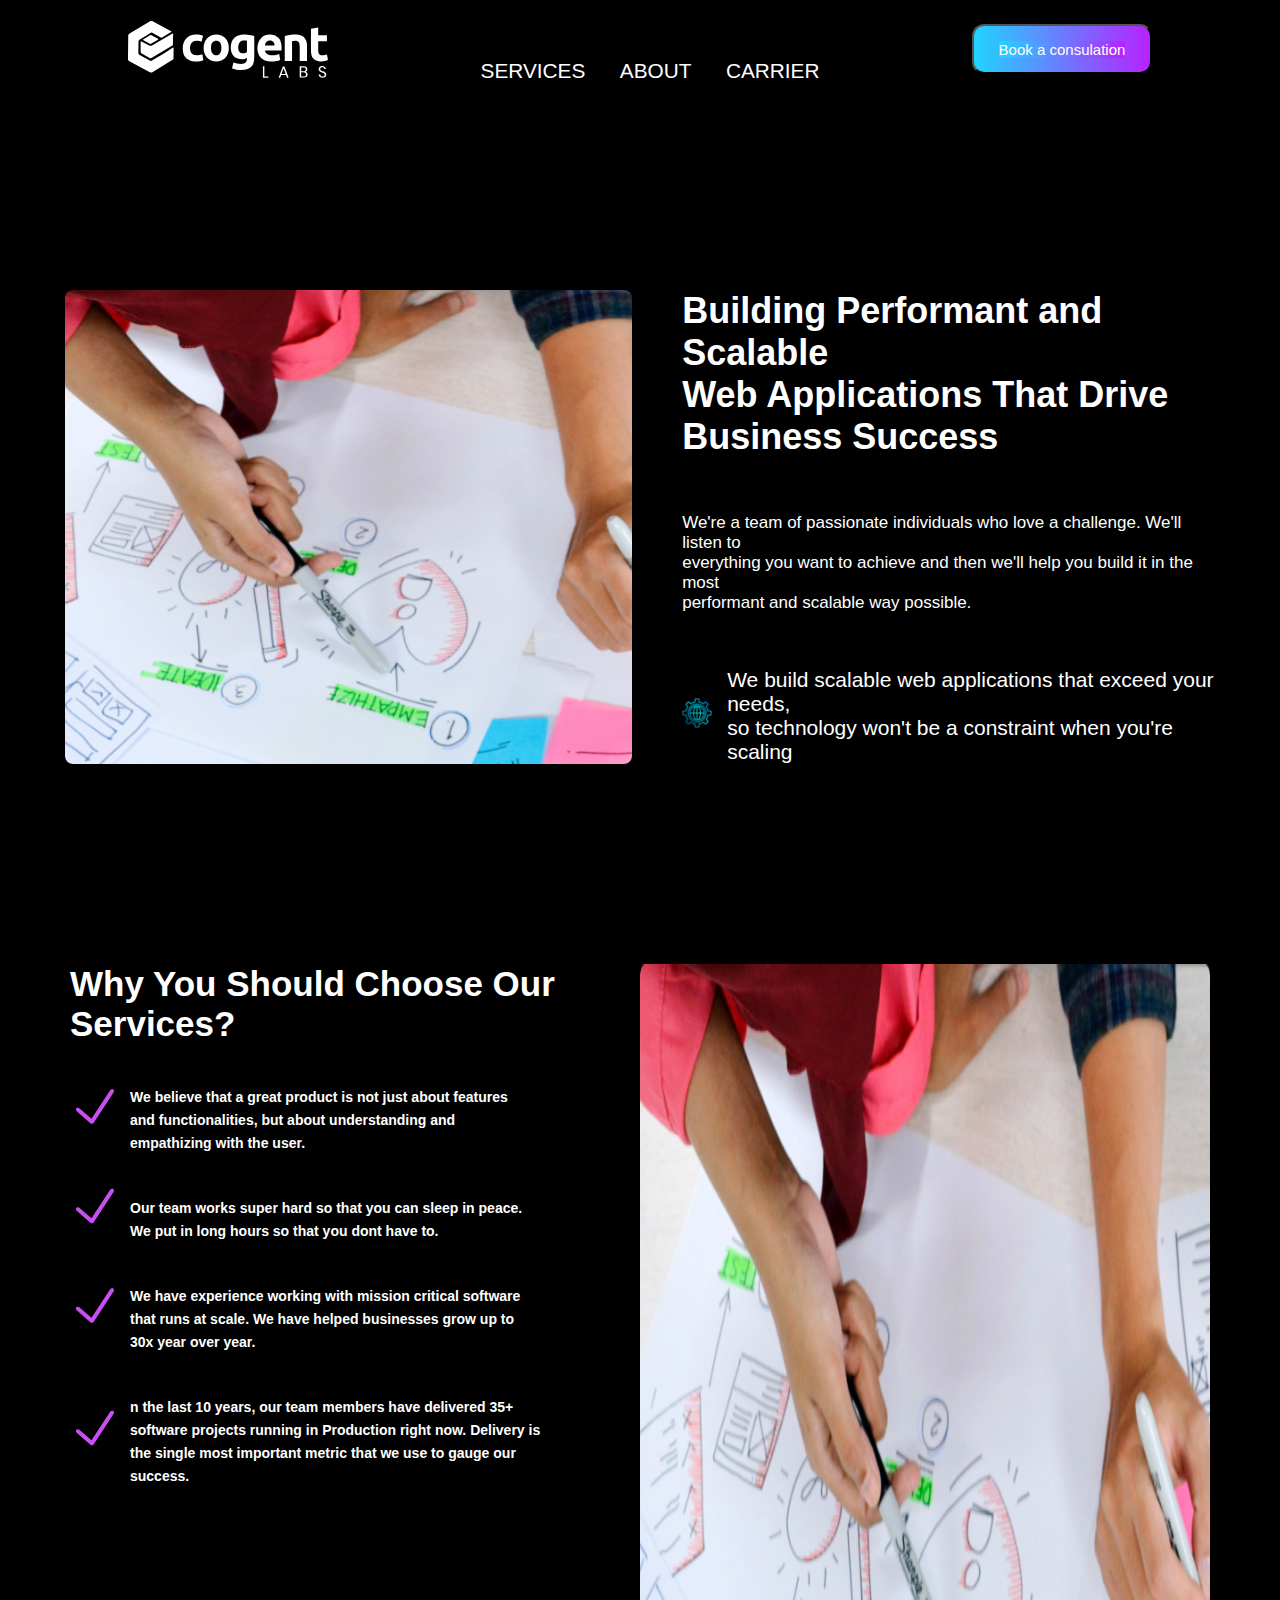
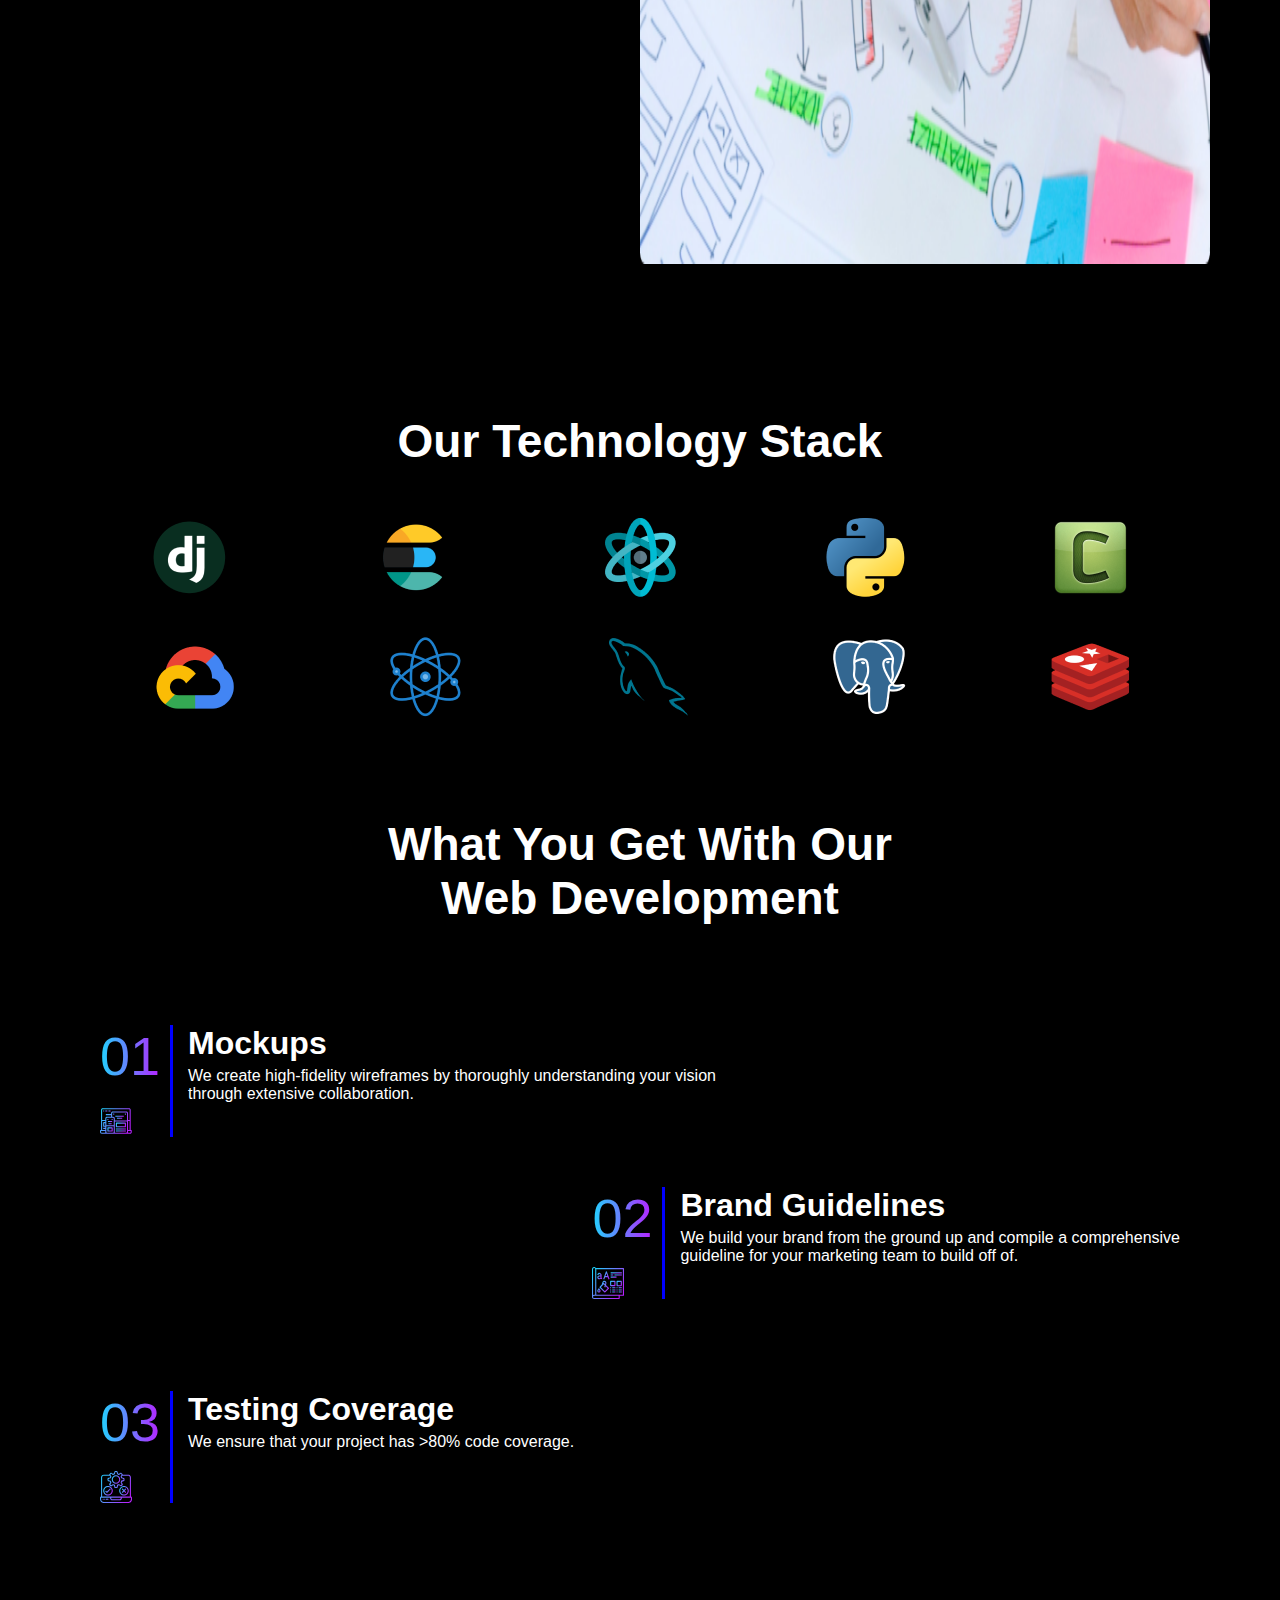
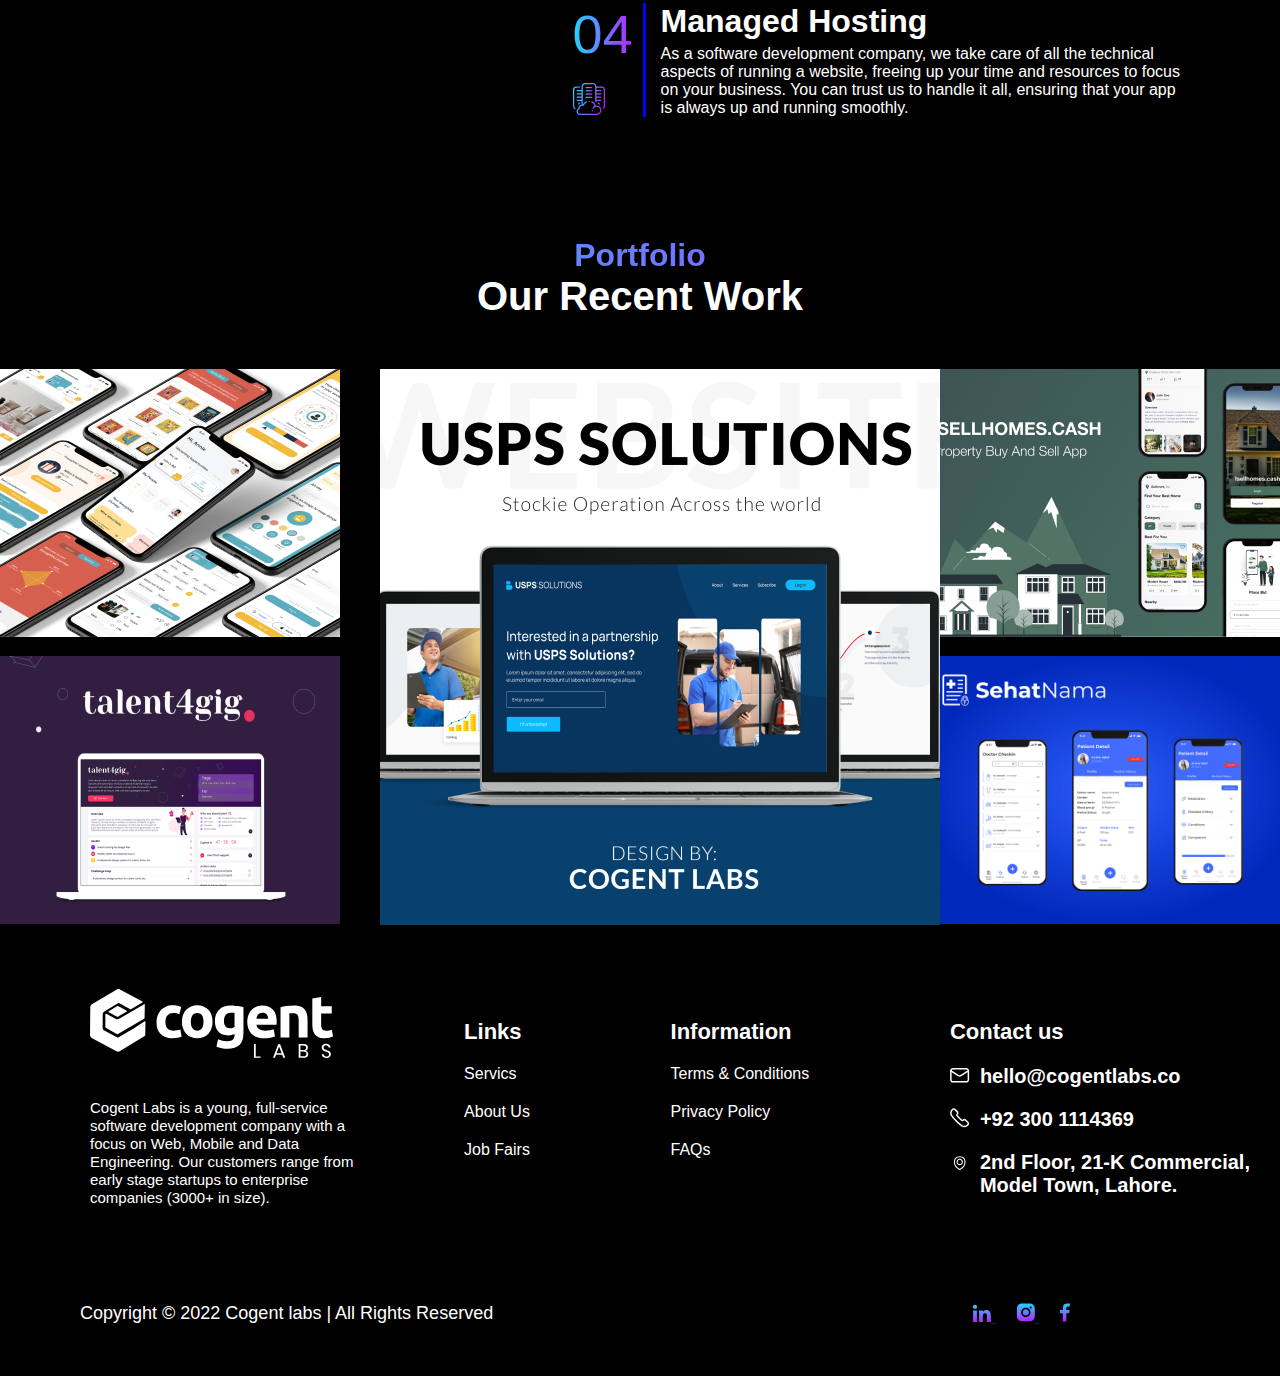
<file: web.html>
<!DOCTYPE html>
<html lang="en">
<head>
      <meta charset="UTF-8">
      <meta name="viewport" content="width=device-width, initial-scale=1.0">
      <title>Document</title>
      <link rel="stylesheet" href="web.css">
      <link rel="stylesheet" href="https://cdnjs.cloudflare.com/ajax/libs/font-awesome/6.5.2/css/all.min.css" integrity="sha512-SnH5WK+bZxgPHs44uWIX+LLJAJ9/2PkPKZ5QiAj6Ta86w+fsb2TkcmfRyVX3pBnMFcV7oQPJkl9QevSCWr3W6A==" crossorigin="anonymous" referrerpolicy="no-referrer" />
</head>
<body>
      <div class="hero">
            <nav>
              <img src="images/logo.svg" class="logo">
              <ul id="navLinklist">
                <li><a href="#" class="hover-line">SERVICES</a></li>
                <li><a href="#" class="hover-line">ABOUT</a></li>
                <li><a href="#" class="hover-line">CARRIER</a></li>
              </ul>
              <div>
                <button class="btn"><a href="">Book a consulation</button></a>
                <div class="repo-div">
                  <i style="color: azure;" onclick="toggleMenu()" class="fa-solid fa-bars"></i>
               </div>
            </nav>
            </div>
      <div class="program">
      <div class="prog-1">
      <img src="images/programing_expert.original.png">
      </div>
      <div class="prog-2">
      <div class="drog-1">
      <h1>Building Performant and Scalable<br>
       Web Applications That Drive<br>
        Business Success</h1>
      </div>
      <div class="frog-1">
      <p class="paha">We're a team of passionate individuals who love a challenge. We'll listen to<br>
             everything you want to achieve and
              then we'll help you build it in the most<br>
             performant and scalable way possible.</p>
      </div>
      <div class="frog-2">
      <img class="frog-img" src="images/icons8-web-development-64.png">
      <p class="pala">We build scalable web applications
             that exceed your needs,<br> so
              technology won't be a constraint
               when you're<br> scaling</p>
      </div>
      </div>
      </div>  
         <!-- our services section -->
         <div class="custom-cotainer">
            <div class="col-1">
             <h1>Why You Should Choose Our<br> Services?</h1>
              <div class="mozee">
                <div class="heart">
                  <div class="e11-2">
                    <img src="images/icons8-done.svg">
                    <h5>
                        We believe that a great product
                         is not just about features<br> and
                          functionalities, but about 
                          understanding and<br> empathizing
                           with the user.
                    </h5>
                  </div>
                </div>
                <div class="heart">
                  <div class="e11-2">
                    <img src="images/icons8-done.svg">
                    <h5>Our team works super
                         hard so that you can
                          sleep in peace.<br>
                           We put in long 
                           hours so that you
                            dont have to.</h5>
                  </div>
                </div>
                <div class="heart">
                  <div class="e11-2">
                    <img src="images/icons8-done.svg">
                    <h5>We have experience working with mission critical software<br>
                         that runs at scale. We have helped businesses grow up to<br>
                          30x year over year.</h5>
                  </div>
                </div>
                <div class="heart">
                  <div class="e11-2">
                    <img src="images/icons8-done.svg">
                    <h5>n the last 10 years, our team members
                   have delivered 35+<br> software projects
                    running in Production right now.
                     Delivery is<br> the single most important
                      metric that we use to gauge
                       our<br> success.</h5>
                  </div>
                </div>
              </div>
            </div>
            <div class="col-2">
              <img src="images/programing_expert.original.png">
            </div>
          </div>
      <!-- technology stack section -->
<div class="stack">
<h1>Our Technology Stack</h1>
</div>
<div class="react">
<div class="react-1">
<img src="images/django.png">
<img src="images/elasticsearch.png">
<img src="images/structure.png">
<img src="images/python_1.png">
<img src="images/cellery_1.png">
</div>
<div class="react-2">
<img src="images/google-cloud.png">
<img src="images/science.png">
<img src="images/mysql_1.png">
<img src="images/Postgresql_elephant_1.png">
<img src="images/redis_icon.png">
</div>
</div>
<!-- our develpment section -->
<div class="deve">
<h1>What You Get With Our<br> Web Development</h1>
</div>
<div class="mocup">
<div class="mocup-1">
<div class="moc">
  <span>01</span>
  <img src="images/Group.svg">
  </div>
<div class="cup">
<div class="cup-1">
  <h1>Mockups</h1>
  <p>We create high-fidelity wireframes
    by thoroughly understanding your
     vision<br> through extensive
      collaboration.</p>
  </div>
</div>
</div>
<div class="mocup-2">
  <div class="moc">
    <span>02</span>
    <img src="images/Group_1.svg">
    </div>
  <div class="cup">
  <div class="cup-1">
    <h1>Brand Guidelines</h1>
    <p>We build your brand from the
       ground up and compile a comprehensive<br>
        guideline for your marketing team to
         build off of.</p>
    </div>
  </div>
</div>
</div>
<br><br><br>
<div class="mocup-z">
  <div class="mocup-1">
    <div class="moc">
      <span>03</span>
      <img src="images/Group_2.svg">
      </div>
    <div class="cup">
    <div class="cup-1">
      <h1>Testing Coverage</h1>
      <p>We ensure that your project has >80% code coverage.</p>
      </div>
    </div>
    </div>
</div>
<div class="mocup-s">
  <div class="mocup-1">
    <div class="moc">
      <span>04</span>
      <img src="images/Group_3.svg">
      </div>
    <div class="cup">
    <div class="cup-1">
      <h1>Managed Hosting</h1>
      <p>As a software development
         company, we take care of all
          the technical<br>
           aspects of running a website,
            freeing up your time and resources
             to focus<br> on your business.
              You can trust us to handle it
               all, ensuring that your app<br>
                is always up and running 
                smoothly.</p>
      </div>
    </div>
    </div>
</div>
</div>
<br><br><br><br><br><br><br><br><br><br><br><br><br>
 <!-- protfolio section -->
 <div class="hanse">
  <h5>Portfolio</h5>
  <h3>Our Recent Work</h3>
  </div>
 <div class="row">
<div class="row-1">
<div class="rows">
<img src="images/image-g-4_wmteGNv.scale-100.png">
</div>
<div class="rows-d">
<img src="images/image-g-1.scale-100.png">
</div>
</div>
<div class="marte">
<img src="images/image-g-2.scale-100.png">
</div>
<div class="row-2">
  <div class="rows">
  <img src="images/image-g-3.scale-100.png">
  </div>
  <div class="rows-d">
  <img src="images/image-g-5.scale-100.png">
  </div>
  </div>
 </div>
 <div class="contact-us">
  <div class="description">
    <img src="images/Cogent-footer.svg">
    <p>Cogent Labs is a young, full-service<br>
       software development company with a<br> 
       focus on Web, Mobile and Data<br> Engineering.
        Our customers range from<br> early stage startups
         to enterprise<br> companies (3000+ in size).</p>
  </div>
  <div class="link">
   <h4>Links</h4>
    <span>Servics</span>
    <span>About Us</span>
    <span>Job Fairs</span>
  </div>
  <div class="link">
   <h4>Information</h4>
    <span>Terms & Conditions</span>
    <span>Privacy Policy</span>
    <span>FAQs</span>
  </div>
  <div class="contact-detail">
    <h4>Contact us</h4>
    <div class="img-wep"><img src="images/Email.svg">
      <h5>hello@cogentlabs.co</h5></div>
      <div class="img-wep"><img src="images/Phone.svg">
        <h5>+92 300 1114369</h5></div>
        <div class="img-wep"><img src="images/Map.svg">
          <h5>2nd Floor, 21-K Commercial,<br> Model Town, Lahore.</h5></div>
    
  </div>
  </div>
  <div class="footer">
    <p>Copyright © 2022 Cogent labs | All Rights Reserved</p>
    <div class="media-social">
      <a href="https://www.linkedin.com/company/cogentlabs" target="_blank">
        <img src="images/Linkedin.svg">
      </a>
      <a href="https://www.instagram.com/cogent.labs.co/">
        <img src="images/Instagram.svg">
      </a>
      <a href="https://www.facebook.com/cogent.labs.co">
        <img src="images/Facebook_8Xi9MLQ.svg">
      </a>
    </div>
  </div>
  </div>
  <script>
    let navLinklist = document.getElementById("navLinklist");
      navLinklist.style.maxHeight = "0px";
      
       function toggleMenu(){
        console.log("barbara")
          if (navLinklist.style.maxHeight == "0px")
           {
            navLinklist.style.maxHeight = "300px";
           }
           else{
            navLinklist.style.maxHeight = "0px";
      }
      }
      </script>
</body>
</html>
</file>
<file: style.css>
@import url('https://fonts.googleapis.com/css2?family=Black+Ops+One&family=Cairo:wght@200&family=Dancing+Script:wght@400;500;600;700&family=Open+Sans:ital,wght@0,400;1,300;1,400&family=Pacifico&family=Playfair+Display:ital,wght@1,400;1,800&family=Poppins:ital,wght@1,900&family=Roboto:ital,wght@1,100;1,300;1,500&family=Rubik+Doodle+Shadow&family=Whisper&display=swap');

*{
      margin: 0;
      padding: 0;
      box-sizing: border-box;
       background: black;
       font-family: SF-Pro-Display;
      
      }
      nav{
        padding: 10px 0;
        display: flex;
        align-items: center;
        justify-content: space-between;
    }
    nav ul li{
        display: inline-block;
        list-style: none;
        margin: 10px 15px;
        font-weight: 400;
    }
    nav ul li a{
        text-decoration: none;
        color: white;
        font-weight: 400;
        font-size: 1.3rem;
       
    }
  /* hhhh */
 nav ul li a:hover{
  background-image: linear-gradient(to right, #20D4FE 0%, #B722FF 100%);
 }

 .hover-line:hover:after{
  width: 100%;
  transition: 3;
 }
  /* button */
    .btn{
        text-decoration: none;
        display: inline-block;
        color: #fff;
        font-weight: 400;
         background:linear-gradient(to right, #20D4FE 0%, #B722FF 100%);
        height: 50px;
        width: 180px;
        font-size: 15px;
        border-radius: 12px;
        
       }
       .btn a{
        text-decoration: none;
        color: white;
        background: linear-gradient(to right, #20D4FE 0%, #B722FF 100%);
       
       }
      #kg{
        color: #fff;
      }
      .repo-div{
        display: none;
      }
      @media (max-width: 786px){
        .repo-div{
            display: inline;
            margin-right: 50%;
          }
          nav ul{
            position: absolute;
            top: 90px;
            right: 50%;
            left: 0;
            flex-direction: column;
            text-align: center;
            gap: 0;
            overflow: hidden;
            }
            nav ul li{
            padding: 20px;
        
            }
          nav ul li a{
          font-size: 10px;
       
          }
          .repo-div{
            display: inline;
          }
          nav ul li a{
            font-size: 10px;
         
            }
            .btn{
            font-size: 10px;
            width: 60px;
            height: 60px;
            }
            nav ul li a{
            font-size: 10px;
            display: flex;
            }
      }
    
         .hero{
               width: 100%;
               min-height: 93vh;
               background-position: center;
               background-size: cover;
               padding: 10px 10%;
               overflow: hidden;
               position: relative;
           }
           
           
             /* #navLinklist {
               max-height: 0;
               overflow: hidden;
               transition: max-height 0.5s ease-out;
           } */
           nav{
               padding: 10px 0;
               display: flex;
               align-items: center;
               justify-content: space-between;
           }
           nav ul li{
               display: inline-block;
               list-style: none;
               margin: 10px 15px;
               font-weight: 400;
           }
           nav ul li a{
               text-decoration: none;
               color: white;
               font-weight: 400;
               font-size: 1.3rem;
              
           }
         /* hhhh */
        nav ul li a:hover{
         background-image: linear-gradient(to right, #20D4FE 0%, #B722FF 100%);
        }
       
        .hover-line:hover:after{
         width: 100%;
         transition: 3;
        }
         /* button */
           .btn{
               text-decoration: none;
               display: inline-block;
               color: #fff;
               font-weight: 400;
                background:linear-gradient(to right, #20D4FE 0%, #B722FF 100%);
               height: 50px;
               width: 180px;
               font-size: 15px;
               border-radius: 12px;
               
              }
              .btn a{
               text-decoration: none;
               color: white;
               background: linear-gradient(to right, #20D4FE 0%, #B722FF 100%);
              
              }

    header
{   top: 0;
    left: 0;
    background-color: #000;
    padding-top: 48px;
    padding-bottom: 53px;
    width: 100%;
    height: 165px;
    position: fixed;
    z-index: 100000000;
}
#navBar
{
    display: flex; 
    align-items: center;
    justify-content: space-between;
    padding: 5px 72px 0 72px;

}

#navBarButton button
{
    background: linear-gradient(90deg, #20D4FE 0%, #B722FF 100%);
    border: none;
    border-radius: 6px;
    padding: 6px 16px;
    width: 100%;
    height: 50px;
    color: white;
    font-size: 15px;
    font-weight: 700px;
}
#hiddenbuttonid
{
    height: 2% !important;
    width: 2% !important;
}

#navBarButton button:hover
{
    cursor: pointer;
}

#navBarLinks
{
    margin-right: 45px;
}
.navLinks
{
    position: relative;
    text-decoration: none;
    color:white;
    font-size: 23px;

}
#hiddenbutton
{
    color: white;
    background-color: #000;
    border: none;
    display: none;
    
}


#navlist #navlinkslst :hover
{
    background: linear-gradient(90deg, #20D4FE 0%, #B722FF 100%);
    -webkit-background-clip: text;
    color: transparent;
    
}

 .navLinks:hover::after
{
    content: "";
    position: absolute;
    bottom: -10%;
    left: 0;
    padding-top: 0px;
    background: linear-gradient(90deg, #20D4FE 0%, #B722FF 100%);
    width: 100%;
    height: 2px;
 } 

@media all and (max-width:1024px)
{
    .navLinks
    {
        font-size: 20px;
    }
    #navBarButton button
    {
        font-size: 12px;
        font-weight: 700px;
    }
    #imgLogo
{
    height: 40px;
    width: 95%;
}
}
@media all and (max-width:900px)
{
    #navBar
{
    padding: 5px 35px 0 35px;
}
    .navLinks
    {
        font-size: 15px;
    }
    #navBarButton button
    {
        font-size: 8px;
        font-weight: 700px;
        height: 35px;
        
    }

    #imgLogo
    {
        height: 30px;
        width: 90%;
    }
}

@media all and (max-width:665px)
{
    .navLinks
    {
        display: none;
        
    #navBarButton button
    {
        
        display: none;
    }
    #imgLogo
    {
        height: 42px;
        width: 75%; 
    }
    #navBarLogo
    {
        flex-shrink: 0;
    }
    header
    {
        height: 80px;
    }

    #navBar 
    {   
        margin-top: -30px;
        padding: 0 32px 0 20px;
    }
    #hiddenbutton
    {
    
    display: block;
    flex-shrink: 0;
    font-size: 2rem;
    }
    #hiddenbutton:hover
    {
    cursor: pointer;
    }
    #navBarLinks
    {
        display: none;
    }
  }
}
#upperSection
{
    display: flex;
    align-items: center;
    justify-content: center;
    flex-direction: column;
    margin-top: 185px;
    
}
#firstLine
{
    margin: 0;
    color: white;
    letter-spacing: -2px;
    font-size: 62px;
    font-weight: 500;
    word-spacing: -4px;
}
#secondLine1
{
    
    color: white;
    font-size: 17px;
    letter-spacing: -1px;
    font-family: sans-serif;
    

}
#secondLine2
{
    margin: 0;
    margin-top: 5px;
    color: white;
    font-size: 17px;
    letter-spacing: -1px;
    font-family: sans-serif;
}
#firstLinespn
{
    background: linear-gradient(10deg, #20D4FE 0%, #B722FF 100%);
    -webkit-background-clip: text;
    color: transparent;
    font-size: 60px;
    font-weight: 500;
    word-spacing: 2px;
    margin-top: 9px;
    margin-bottom: 30px;
    letter-spacing: -2.9px;
}
#upperSectionButton
{
    margin-top: 55px;
}
#upperSectionButtonId
{
    background: linear-gradient(90deg, #20D4FE 0%, #B722FF 100%);
    border: none;
    border-radius: 6px;
    padding: 6px 16px;
    width: 100%;
    height: 63px;
    color: white;
    font-size: 18px;
    font-weight: 800px;
    cursor: pointer;

}
@media all and (max-width:1024px)
{
    #firstLine
    {    
    font-size: 58px;
    }
#secondLine1
    {  
    font-size: 14px;
    }
#secondLine2
    {
    font-size: 14px;
    }
#firstLinespn
    {
    font-size: 58px;
    }
#upperSectionButtonId
    {
    font-size: 14px;
    }
}
@media all and (max-width:960px)
{
    #firstLine
    {    
    font-size: 53px;
    }
#secondLine1
    {  
    font-size: 13px;
    }
#secondLine2
    {
    font-size: 13px;
    }
#firstLinespn
    {
    font-size: 53px;
    }
#upperSectionButtonId
    {
    font-size: 13px;
    }
}
@media all and (max-width:660px)
{
    #upperSection
    {
        display: flex;
        align-items:flex-start;
        justify-content: flex-start;
        flex-direction: column;
        margin-top: 100px;
        margin-left: 18px;
        
    }
    #firstLine
    {    
        font-size: 31px;
        margin-top: 50px;
    }
    #secondLine1
    {
        font-size: 10px;
        margin-top: 30px;
    }
    #secondLine2
    {
        font-size: 10px;
    }
    #firstLinespn
    { 
    font-size: 28px;
    padding-right: 2px;
    }
    #upperSectionButtonId
    {
    margin-top: 0;
    font-size: 12px;
    height: 45px;
    
    }
    #upperSectionButton
    {
        margin-top: 30px;
    }
}
      /* images css style */
   #picture-class-mid
{   
    display: grid;
    grid-template-columns: 2fr 3fr 2fr;
    grid-template-rows: 1fr 1fr;
    column-gap: 19px;
    row-gap:19px ;
    margin-top: 110px;
}
.picture1
{
    width: 100%;
    height: 100%;
}
#picture2
{
    grid-row-start: 1;
    grid-row-end: 3;
    height: 100%;
    grid-column-start: 2;
    grid-column-end: 3;
}
.gridimages
{
    width: 100%;
    height: 100%;   
}
#centerPicture
{
    height: 100%;
    object-fit:cover;
}

@media all and (max-width: 1024px)
{
    .picture1
    {
        width: 100%;
        height: 100%;
    }
    .gridimages
    {
        width: 100%;
        height: 100%; 
    }  
    #centerPicture
    {   
    width: 100%;
    height: 100%;
    }
}
@media all and (max-width: 960px)
{
    .picture1
    {
        width: 100%;
        height: 100%;
    }
    .gridimages
    {
        width: 100%;
        height: 100%; 
    }  
    #centerPicture
    {   
    width: 100%;
    height: 100%;
    }
}

@media all and (max-width: 660px)
{
    #picture-class-mid
    {   
        margin-top: 20px;
        grid-template-columns: 1fr 1fr;
        grid-template-rows:1fr 2fr 1fr;
        width: 290px;
    }
    #picture1
    {
    grid-row-start: 1;
    grid-row-end:2;
    object-fit:scale-down;
    }
    #picture2
    {
        grid-row-start: 2;
        grid-column-end:3;
        grid-column: span 2;
    }

    #picture3
    {
        grid-column-start: 2;
        grid-column-end:3;
        object-fit: scale-down;
    }
    #picture4
    {
        object-fit: scale-down;
    }
    #picture5
    {
        object-fit: scale-down;
    }
    .gridimages
    {
        height: 100%;
        width: 100%;
    }
    
    .picture1
    {
        height: 100%;
        width: 100%;
    }
}
      /* the link section of the web */
      .caz{
        display: flex;
        gap: 30px;
        flex-direction: row;
        margin: 70px;
        
        
        }
        .caz-1 h4{
        font-size: 2rem;
        margin-top: 10px;
        margin-left: 40px;
        color: white;
        
        }
        .caz-1 img{
              margin-top: 70px;
              margin-left: 40px;
        
              }
            .caz a:hover{
            background-color: 5px saddlebrown;
            }
        .caz-1 p{
              font-size: 19px;
              margin-top: 19px;
              margin-left: 40px;
              color: white;
              }
              .caz a:hover{
              border: 3px solid #20D4FE;
              border-radius: 12px;
              
              }
        .caz-1{
        border: 1px solid white; 
        color: white;
        border-radius: 12px;
        padding: 10px;
        }
        .arvo{
        color: white;
        margin-top: 19px;
        margin-left: 40px;
        }
        #seeMoretrans
{
    display: flex;
    align-items: center;
    justify-content: flex-end;
    margin:35px 78px 0 0;
}

          /* about us section */
          #aboutusmain
{
    display: flex;
    justify-content: space-between;
    align-items: center;
    color: white;
    margin-top: 120px;
    
}

#aboutussub1
{
    display: flex;
    justify-content: flex-start;
    align-items: flex-start;
    flex-direction: column;
    flex-wrap: wrap;
    margin:0 0 0 75px;
}


#abtus
{
  
  background: linear-gradient(to right, #20D4FE -10%, #B722FF 38%);
  -webkit-background-clip: text;
  color: transparent;
    font-size: 33px;
    letter-spacing: -1px;
    font-weight: 550;
    margin: 0;
}
#abtheart
{
    font-size: 33px;
    letter-spacing: -1px;
    font-weight: 550;
    margin-top: 8px;
}
#abtpara
{
    width: 83%;
    margin-top:20px;
    
}

#aboutussub2
{
    display: grid;
    grid-template-columns: 1fr 1fr;
    column-gap: 100px;
    margin-right: 70px;
    row-gap: 45px;
    margin-top: -10px;
   
}
.abt50
{
    background: linear-gradient(to right, #20D4FE -10%, #B722FF 38%);
    -webkit-background-clip: text;
    color: transparent;
    font-size: 33px;
    width: 100%;
    padding-bottom: 5px;
    font-weight: 500;
}
.abt2-50
{
    font-weight: 600;
    width: 160px; 
}
@media all and (max-width:1024px)
{
    #abtus
    {
        font-size: 27px;
        letter-spacing: -1px;
        font-weight: 475;
    }
    #abtheart
    {
        font-size: 27px;
        letter-spacing: -1px;
        font-weight: 475;
    }
    #abtpara
    {
        font-weight: 375;
    }
}
@media all and (max-width:960px)
{
    #abtus
    {
        font-size: 24px;
        letter-spacing: -1px;
        font-weight: 475;
    }
    #abtheart
    {
        font-size: 24px;
        letter-spacing: -1px;
        font-weight: 475;
    }
    #abtpara
    {
        font-weight: 375;
    }
    .abt50
{
    
    font-size: 30px;
    font-weight: 500;
}
.abt2-50
{
    
    font-weight: 600;
    font-size: 12px;
    width: 140px; 
}
}
@media all and (max-width:820px)
{
    #aboutusmain
    {
        flex-direction: column;
    }
    #aboutussub2
    {
        grid-template-columns: 1fr 1fr;
        column-gap: 120px;
        margin: 40px 0 0 0;
        row-gap: 45px;
        
    }
    #abtpara
    {
        font-weight: 425;
        font-size: 15px;
    }
    .abt50
{
    
    font-size: 35px;
    font-weight: 500;
}
.abt2-50
{
    
    font-weight: 600;
    font-size: 12px;
    width: 140px; 
}
}
@media all and (max-width:660px)
{
    #aboutusmain
    {
        flex-direction: column;
    }
    #aboutussub2
    {
        display: grid;
        grid-template-columns: 1fr 1fr;
        column-gap: 50px;
        margin: 40px 0 0 10px;
        row-gap: 35px;
        margin-right: 80px;
        
    }
    #abtpara
    {
        padding-right: 22px;
        font-weight: 475;
        font-size: 12px;
        width:100%;
    }
    #aboutussub1
{
    margin-left: 26px;
}
    #aboutussub2
    {
        margin-left: 50px;
    }
    .abt2-50
{
    
    font-weight: 650;
    font-size: 14px;
    width:100% ;
}
}
/* /////////////////////////////////////////// */
#wsusapart
{
    display: flex;
    justify-content: flex-start;
    margin: 100px 75px 0px 35px;
}
#wsusapartimg
{
    height: 75%;
    width: 94%;
    object-fit:contain;
}
#wsusapartsec1
{
    margin-left: -52px;
}
#wsusapartsec2
{
    height:30rem;
    width: 100%;
    margin-left: 1px;
    color: white;
}
.circlenumbers
{
    background: linear-gradient(180deg, #20D4FE 0%, #B722FF 95%);;
    border-radius:50%;
    height: 30px;
    width: 30px;
    padding: 6px;
    font-size: 15px;
}
.circle-text
{
    display: flex;
    justify-content:flex-start;
    margin-left: -88px;
    flex-wrap: wrap;
}
#wsusa1
{
    margin-left: -90px;
    margin-bottom: 40px;
    font-size: 42px;
    font-weight: 600;
    margin-top: 0;
    word-spacing: -4.5px;
    letter-spacing:-0.5px;
}
.c-text
{
    margin: -2px 0 0 27px;
    font-size: 20px;
    font-weight: 550;
}
.abtuspara
{
    margin: 8px 0 30px -32px;
    font-size: 16px;
    font-weight: 430;
}
@media all and (max-width:1050px)
{
    .circlenumbers
{
    height: 28px;
    width: 27px;
    padding: 6px;
    font-size: 13px;
}
#wsusa1
{
    margin-left: -90px;
    margin-bottom: 25px;
    font-size: 30px;
    font-weight: 500;
    margin-top: 5px;
    word-spacing: -3.5px;
    letter-spacing:-0.3px;
}
.c-text
{
    margin: 2px 0 0 27px;
    font-size: 16px;
    font-weight: 500;
}
.abtuspara
{
    margin: 5px 0 30px -32px;
    font-size: 14px;
    font-weight: 400;
}
#wsusapartimg
{
    height: 95%;
    width: 82%;
    object-fit:scale-down;
}
#wsusapartsec1
{
    margin-left: 32px;
    flex: 2 0;
}
#wsusapartsec2
{
    margin-left: 18px;
    flex: 1;
}
#wsusapart
{
    margin-top: 25px;
}
}


@media all and (max-width:965px)
{
    .circlenumbers
{
    height: 25px;
    width: 25px;
    padding: 6px;
    font-size: 12px;
}
#wsusa1
{
    margin-left: -90px;
    margin-bottom: 23px;
    font-size: 25px;
    font-weight: 450;
    margin-top: 0;
    word-spacing: -2.5px;
    letter-spacing:-0.1px;
}
.c-text
{
    margin: 2px 0 0 27px;
    font-size: 13px;
    font-weight: 500;
}
.abtuspara
{
    margin: 5px 0 19px -32px;
    font-size: 12px;
    font-weight: 400;
    padding-right: 35px;
}
#lastabtpara
{
    margin-bottom: 0px;
}
#wsusapartimg
{
    height: 100%;
    width: 79%;
    object-fit:scale-down;
}
#wsusapartsec1
{
    margin-left: 0 px;
    
}
#wsusapartsec2
{
    padding-top: 50px;
    margin-top: 0px;
}
#wsusapart
{   
    width: 100%;
    margin-left: 0px; 
}
}


@media all and (max-width:760px)
{
    #wsusapart
    {
        margin: 0;
    }
    .circle-text
    {
        margin-left: 2px;
    }
    #wsusapart
    {
        flex-direction: column;
        margin: 80px 0 0 22px;
    }
    .circlenumbers
    {
    height: 23px;
    width: 23px;
    font-size: 10.5px;
    }
    #wsusa1
    {
    margin: 40px 0 40px 1px;
    font-size: 25px;
    font-weight: 450;
    word-spacing: -2.5px;
    }
    .c-text
    {
    margin: -1 0 0 27px;
    font-size: 18px;
    font-weight: 550;
    }
    .abtuspara
    {
    margin: 8px 28px 30px 54px;
    font-size: 12px;
    font-weight: 430;
    overflow: hidden;
    }
    #wsusapartimg
    {
    height: 300px;
    width: 100%;
    object-fit:cover;
    
    
    }
    
    #wsusapartsec1
    {
        height: 100%;
        width: 89%;
        margin-left: 2px;
    }
    #wsusapartsec2
    {
        margin-left: 0px;
    }
    #wsusapart
{
    padding-left: 0px;
}
}
          
       /* -------------------------------- */
        .lus-1{
           bottom: 50px;
          left: 16px;
          position: absolute;
        }
        #lus-1 h4{
        margin: 0px 0px 24px;
        color:white;
        font-size: 40px;
        
        }
        #laz span{
        color: #fff;
        box-sizing: border-box;
        background: #20D4FE;
         border-radius: 100%;
        }
        #laz h6{
          margin-left: 5%;
          color: #fff;
          font-size: 14px;
        }
        /* portfolio section */

        .hanse h5{
          text-align: center;
          background: linear-gradient(to right, #20D4FE 0%, #B722FF 100%);
        -webkit-background-clip: text;
        -webkit-text-fill-color: transparent;
        font-size: 2rem;
        }
        .hanse h3{
          color: white;
          text-align: center;
          font-size: 2.5rem;
        }
        .row{
        display: flex;
       flex-direction: row;
       justify-content: space-between;
       margin-top: 50px;
        }
    
        .rows-d{
        margin-top: 15px;
        }
        .marte{
        width: 100%;
        height: 50%;
        }
        .marte img{
          /* width: 100%;
          height: 100%; */
         margin-left: 40px;
          }

        /* Testimonials section */
        .lazy h5{
         text-align: center;
          background: linear-gradient(to right, #20D4FE 0%, #B722FF 100%);
        -webkit-background-clip: text;
        -webkit-text-fill-color: transparent;
        font-size: 2rem;
        }
        .lazy h1{
          font-size: 2.5rem;
    color: white;
    text-align: center;
        }
          /* Testimonials cards and paragraph  */
         /* CSS for Card */
         .card-container {
          color: #fff;
          margin-left: 80px;
      }
      .card span{
        background: #171717;
        font-size: 20px;
        font-weight: 400;
      }
      .card p{
        font-size: 14px;
      }
      .inner-div{
        background: #171717;
      }
      
      .last-div{
        background: #171717;
      }
      .last-div p{
        background: #2d2d2d;
        font-size: 14px;
      }
      .card p{
        background: #171717;
      }
      .card-container h6{
        font-weight: 700;
        font-size: 24px;
      }
      .parus{
        display: flex;
        gap: 110px;
      }
      /* Style for individual card */
      .card {
          padding: 20px;
          border-radius: 8px;
          box-shadow: 0 4px 8px rgba(0, 0, 0, 0.1);
          width:  350px; /* Adjust as needed */
          margin-top: 20px;
          margin-bottom: 20px;
          margin-left: 150px;
          display: flex;
          gap: 10px;
          background-color:#171717;
          background-clip: border-box;
      }
      .card img{
        width: 68px;
        height: 68px;
        background-clip: border-box;
        border-radius: 30px;
        
      }
    .card-exp p{
     font-size: 1.25rem;
     color: #fff;
    }
    .card-exp h6{
      color: #fff;
      font-size: 24px;
    }
    .card-exp{
      width: 489px;
      height:100%;
      line-height: 25px;
      text-align: justify;
    }
      /* contact us section  */
      .contact-us{
        color: white;
        margin-left: 90px;
        display: flex;
        justify-content: space-between;
        margin-top: 60px;
        margin-bottom: 60px;
        margin-right: 100px;
        border-bottom: 2px solid #787878;
      }
      .description p{
        font-size: 15px;
    margin-top: 2.3125rem;
    line-height: 18px;
    max-width: unset;
      }
      .link{
      
      flex-direction: column;
      display: flex;
      padding: 30px;
     gap: 20px;
      }
      .link h4{
       font-size: 22px;
      }
      .contact-detail h4{
        font-size: 22px;
      }
      .contact-detail h5{
        font-size: 20px;
      }
      .contact-detail{
      flex-direction: column;
      display: flex;
      padding: 30px;
       gap: 20px;
       
      }
      .contact-detail img{
        width: 20px;
        height: 20px;
        list-style-type: none;
        justify-content: space-between;
      }
      .img-wep{
        display: flex;
        gap: 10px;
      }
      /* footer section */
      .footer{
        color: white;
        display: flex;
        justify-content: space-between;
        gap: 50px;
        padding: 1rem 0 3.125rem;
      }
      .footer p{
        font-size: 18px;
        margin-left: 80px;
      }
      .media-social{
      padding-right: 200px;
      }
      .media-social a{
       padding: 10px;
       list-style-type: none;
      }
      /* end */

      /* responsive by media query */
      @media (max-width: 786px){
        .logo{
          width: 50px;
          height: 50px;
          }
          .btn{
          font-size: 10px;
          width: 60px;
          height: 60px;
          }
          nav ul li a{
          font-size: 10px;
          display: flex;
          }
          .hanse{
          margin-top: 30px;
          }
          .marte img{
            width: 92%;
            height: 50%;
            margin-left: 0;
            margin-top: 30px;
            }
            .rows img{
            margin-top: 30px;
            }
            .row{
            display: inline-block;
            width: 100%;
            height: 100%;
            text-align: center;
            }
            .had h3{
              font-size: 18px;
              margin-left: 6%;
              } 
            .caz{
              display: inline-block;
              margin-left: 11%;
              }
              .caz-1{
              width: 200px;
              padding: 10px;
              margin-bottom: 30px;
              }
              .caz-1 h4{
              font-size: 10px;
              margin-right: 80px;
              }
              .caz-1 p{
                font-size: 10px;
                margin-right: 80px;
                }
              .caz-1 img{
              width: 50px;
              height: 50px;
              }

              .parus{
              display: flex;
              flex-direction: column;
              }
              
              .card{
             margin-left: 0;
              width: 200px;
              height: 100px;
              }
              .card img{
              width: 50px;
              height: 50px;
              }
              .last-div span{
              font-size: 10px;
              }
              last-div p{
                font-size: 10px;
              }
              .inner-div span{
                font-size: 10px;
              }
              .card-exp h6{
              font-size: 17px;
              margin-left: 4px;
              }
              .puffy p{
             width: 300px;
             height: 200px;
             font-size: 13px;
             margin-left: 15px;
              }
              .puffy1 p{
              margin-top: 30px;
                width: 300px;
                height: 200px;
                font-size: 13px;
                margin-left: 15px;
                 }
                 .contact-us{
                  display: inline-block;
                  text-align: center;
                margin-left: 8%;
                  }
                   .description img{
                  width: 150px;
                  height: 150px;
                  margin-right: 250px;
                  }
                  .description p{
                  margin-right: 250px;
                  }
                  .link{
                   margin-right: 250px;
                    font-size: 15px;
                  }
                  .contact-detail{
                  margin-right: 200px;
                  }
        }
</file>
<file: data.css>
*{
      margin: 0;
      padding: 0;
      box-sizing: border-box;
      font-family: sans-serif;
      background: black;
      }
      
      .hero{
            width: 100%;
            min-height: 25vh;
            background-position: center;
            background-size: cover;
            padding: 10px 10%;
            overflow: hidden;
            position: relative;
        }
        nav{
            padding: 10px 0;
            display: flex;
            align-items: center;
            justify-content: space-between;
        }
        nav ul li{
            display: inline-block;
            list-style: none;
            margin: 10px 15px;
            font-weight: 400;
        }
        nav ul li a{
            text-decoration: none;
            color: white;
            font-weight: 400;
            font-size: 1.3rem;
           
        }
      /* hhhh */
      nav ul li a:hover{
      background-image: linear-gradient(to right, #20D4FE 0%, #B722FF 100%);
      }
      
      .hover-line:hover:after{
      width: 100%;
      transition: 3;
      }
      /* button */
        .btn{
            text-decoration: none;
            display: inline-block;
            color: #fff;
            font-weight: 400;
             background:linear-gradient(to right, #20D4FE 0%, #B722FF 100%);
            height: 50px;
            width: 180px;
            font-size: 15px;
            border-radius: 12px;
            
           }
           .btn a{
            text-decoration: none;
            color: white;
            background: linear-gradient(to right, #20D4FE 0%, #B722FF 100%);
           }
/* contact us section */
.contact-us{
      color: white;
      margin-left: 90px;
      display: flex;
      justify-content: space-between;
      margin-top: 60px;
      margin-bottom: 60px;
    }
    .description p{
      font-size: 15px;
  margin-top: 2.3125rem;
  line-height: 18px;
  max-width: unset;
    }
    .link{
    
    flex-direction: column;
    display: flex;
    padding: 30px;
   gap: 20px;
    }
    .link h4{
     font-size: 22px;
    }
    .contact-detail h4{
      font-size: 22px;
    }
    .contact-detail h5{
      font-size: 20px;
    }
    .contact-detail{
    flex-direction: column;
    display: flex;
    padding: 30px;
     gap: 20px;
    }
    .contact-detail img{
      width: 20px;
      height: 20px;
      list-style-type: none;
      justify-content: space-between;
    }
    .img-wep{
      display: flex;
      gap: 10px;
    }
    /* footer section */
    .footer{
      color: white;
      display: flex;
      justify-content: space-between;
      gap: 50px;
      padding: 1rem 0 3.125rem;
    }
    .footer p{
      font-size: 18px;
      margin-left: 80px;
    }
    .media-social{
    padding-right: 200px;
    }
    .media-social a{
     padding: 10px;
     list-style-type: none;
    }
    /* end */
    /* responsive with  media query */
    @media (max-width: 786px){
      .logo{
        width: 50px;
        height: 50px;
        }
        .repo-div{
          display: inline;
        }
        nav ul{
          position: absolute;
          top: 90px;
          right: 0;
          left: 0;
          flex-direction: column;
          text-align: center;
          gap: 0;
          overflow: hidden;
          }
          nav ul li{
          padding: 20px;
      
          }
        nav ul li a{
        font-size: 10px;
     
        }
        .btn{
        font-size: 10px;
        width: 60px;
        height: 60px;
        }
        nav ul li a{
        font-size: 10px;
        display: flex;
        }
        .contact-us{
          display: inline-block;
          text-align: center;
        margin-left: 12%;
          }
           .description img{
          width: 150px;
          height: 150px;
          margin-right: 250px;
          }
          .description p{
          margin-right: 250px;
          }
          .link{
           margin-right: 250px;
            font-size: 15px;
          }
          .contact-detail{
          margin-right: 200px;
          }
      }
</file>
<file: mobile.css>
*{
      margin: 0;
      padding: 0;
      box-sizing: border-box;
      font-family: sans-serif;
      background: black;
      }
      .repo-div{
        display: none;
         }
      .hero{
            width: 100%;
            min-height: 25vh;
            background-position: center;
            background-size: cover;
            padding: 10px 10%;
            overflow: hidden;
            position: relative;
        }
        nav{
            padding: 10px 0;
            display: flex;
            align-items: center;
            justify-content: space-between;
        }
        nav ul li{
            display: inline-block;
            list-style: none;
            margin: 10px 15px;
            font-weight: 400;
        }
        nav ul li a{
            text-decoration: none;
            color: white;
            font-weight: 400;
            font-size: 1.3rem;
           
        }
      /* hhhh */
      nav ul li a:hover{
      background-image: linear-gradient(to right, #20D4FE 0%, #B722FF 100%);
      }
      
      .hover-line:hover:after{
      width: 100%;
      transition: 3;
      }
      /* button */
        .btn{
            text-decoration: none;
            display: inline-block;
            color: #fff;
            font-weight: 400;
             background:linear-gradient(to right, #20D4FE 0%, #B722FF 100%);
            height: 50px;
            width: 180px;
            font-size: 15px;
            border-radius: 12px;
            
           }
           .btn a{
            text-decoration: none;
            color: white;
            background: linear-gradient(to right, #20D4FE 0%, #B722FF 100%);
           }
        /* program section */
     .program{
      display: flex;
      gap: 50px;
      margin: 65px;
     }
     .prog-1{

     }
     .frog-1{
      color: white;

     }
     .drog-1 h1{
      font-size: 36px;
      margin-top: 0px;
      color: white;
     }
     .frog-2{
      display: flex;
      color: #fff;
     }
     .frog-img{
       width: 30px;
       height: 30px;
       margin-top: px;
     }
     .prog-1 img{
      width: 100%;
      height: 100%;
      object-fit: cover;
      vertical-align: middle;
      border-radius: 8px;
     }
     .frog-1{
      margin-top: 55px;
     }
     .frog-2{
      margin-top: 55px;
      gap: 15px;
     }
     .paha{
      font-size: 17px;
     }
     .pala{
      font-size: 25px;
     }
  /* our services section  */
  .custom-cotainer{
      color: #fff;
      display: flex;
      padding: 0 4.375rem;
      justify-content: space-between;
      margin-top: 200px;

    }
    .col-2 img{
     width: 100%;
     height: 100%;
    }
    .col-2{
      width: 50%;
      height: 100vh;
    }
    .col-1 h1{
     font-size: 35px;
    }
    .col-1 h4{
     font-size: 18px;
    }
    .e11-2 h5{
      font-size: 14px;
      line-height: 23px;
    }
    
    .e11-2{
      display: flex;
      flex-direction: row;
      gap: 10px;
      padding-top: 12px;
    }
    .e11-2 h5{
     margin-top: 30px;
    }
    /* work to developed se3ction */
    .stack{
      color: white;
      text-align: center;
      margin-top: 150px;
      font-size: 23px;
    }
 .react{
margin-top: 50px;
      }
      .react-1{
      display: flex;
       justify-content: space-between;
       margin-left: 150px;
       margin-right: 150px;
       
           }
           .react-1 img{
            width: 80px;
            height: 80px;
           }
       /* our development section */
    .deve{
      color: white;
      text-align: center;
      font-size: 23px;
      margin-top: 100px;
    }
 /* our develpment section */
 .mocup{
      margin: 100px;
      
    }
    .mocup-1{
    display: flex;
    flex-direction: row;
    color: white;
   
    }
    .mocup-1 img{
      width: 32px;
      height: 32px;
    }
    .mocup-1 span{
      font-size: 54px;
      background: linear-gradient(to right, #20D4FE 0%, #B722FF 100%);
    -webkit-background-clip: text;
    -webkit-text-fill-color: transparent;
    width: 60px;
      height: 60px;
      margin-bottom: 20px;
    }
    .moc{
      display: flex;
      flex-direction: column;
    }
    .cup{
      border-left: 3px solid  blue;
      margin-left: 10px;
    }
    .cup-1 h1{
     margin-left: 15px;
    }
    .cup-1 p{
      margin-left: 15px;
      margin-top: 5px;
    }
    .mocup-2{
    float:right;
    margin-top: 50px;
    }
      .mocup-2{
        display: flex;
        flex-direction: row;
        color: white;
       
    }
    .mocup-2 img{
      width: 32px;
      height: 32px;
    }
    .mocup-2 span{
      font-size: 54px;
      background: linear-gradient(to right, #20D4FE 0%, #B722FF 100%);
    -webkit-background-clip: text;
    -webkit-text-fill-color: transparent;
    width: 60px;
      height: 60px;
    font-weight: 500;
    margin-bottom: 20px;
    }
    .mocup-z{
    margin: 100px;
    }
    .cup-2{
    margin-right: 55px;
    }
    .mocup-s{
    float: right;
    margin-right: 100px;
    }
 /* protfolio section */
 .hanse h5{
      text-align: center;
      background: linear-gradient(to right, #20D4FE 0%, #B722FF 100%);
    -webkit-background-clip: text;
    -webkit-text-fill-color: transparent;
    font-size: 2rem;
    }
    .hanse h3{
      color: white;
      text-align: center;
      font-size: 2.5rem;
    }
    .row{
    display: flex;
   flex-direction: row;
   justify-content: space-between;
   margin-top: 50px;
    }
    .rows-d{
    margin-top: 15px;
    }
    .marte{
    width: 100%;
    height: 50%;
    }
    .marte img{
      /* width: 100%;
      height: 100%; */
     margin-left: 40px;
      }
/* contact us section */
.contact-us{
      color: white;
      margin-left: 100px;
      display: flex;
      justify-content: space-between;
      margin-top: 150px;
      margin-bottom: 60px;
    }
    .description p{
      font-size: 15px;
  margin-top: 2.3125rem;
  line-height: 18px;
  max-width: unset;
    }
    .link{
    
    flex-direction: column;
    display: flex;
    padding: 30px;
   gap: 20px;
    }
    .link h4{
     font-size: 22px;
    }
    .contact-detail h4{
      font-size: 22px;
    }
    .contact-detail h5{
      font-size: 20px;
    }
    .contact-detail{
    flex-direction: column;
    display: flex;
    padding: 30px;
     gap: 20px;
    }
    .contact-detail img{
      width: 20px;
      height: 20px;
      list-style-type: none;
      justify-content: space-between;
    }
    .img-wep{
      display: flex;
      gap: 10px;
    }
    /* footer section */
    .footer{
      color: white;
      display: flex;
      justify-content: space-between;
      gap: 50px;
      padding: 1rem 0 3.125rem;
    }
    .footer p{
      font-size: 18px;
      margin-left: 80px;
    }
    .media-social{
    padding-right: 200px;
    }
    .media-social a{
     padding: 10px;
     list-style-type: none;
    }
    /* end */
  /* responsive with media query */
  @media (max-width: 786px){
    .logo{
      width: 50px;
      height: 50px;
      }
      .repo-div{
        display: inline;
      }
      nav ul{
        position: absolute;
        top: 90px;
        right: 0;
        left: 0;
        flex-direction: column;
        text-align: center;
        gap: 0;
        overflow: hidden;
        }
        nav ul li{
        padding: 20px;
    
        }
      nav ul li a{
      font-size: 10px;
   
      }
      .btn{
      font-size: 10px;
      width: 60px;
      height: 60px;
      }
      nav ul li a{
      font-size: 10px;
      display: flex;
      }
  .program{
display: inline-block;
width: 80%;
height: 80%;
margin-left: 10%;
  }
  prog-1 img{
    margin-left: -17%;
    border-radius: 2%;
  }
  .prog-2{
  margin-top: 30px;
  }
  .prog-1{
  width: 100%;
  height: 100%;
  }
  .col-1 h1{
  margin-right: 250px;
  }
  .custom-cotainer{
  display: inline-block;
  margin-top: 0;
  }
  .frog-2{
  border-bottom: 2px solid #787878;
  }
  .col-2{
    text-align: center;
    float: left;
    }
    .col-2 img{
    width: auto;
    height: 200px;
    margin-left: -17%;
    margin-top: 50px;
    border-radius: 2%;
    }
    .mozee{
    margin-left: 0;
    width: 100%;
    height: 100%;
    }
    .e11-2 img{
    width: 30px;
    height: 30px;
    margin-top: 20px;
    }
    .e11-2{
    margin-right: 300px;
    width: 60%;
    height: 60%;
    }
  .react-1{
  display: inline-block;
  }
  .react-1 img{
  margin-top: 40px;
  }
  .marte img{
  width: 92%;
  height: 50%;
  margin-left: 0;
  margin-top: 30px;
  }
  .rows img{
  margin-top: 30px;
  }
  .row{
  display: inline-block;
  width: 100%;
  height: 100%;
  text-align: center;
  }
  .contact-us{
    display: inline-block;
    text-align: center;
  margin-left: 12%;
    }
     .description img{
    width: 150px;
    height: 150px;
    margin-right: 250px;
    }
    .description p{
    margin-right: 250px;
    }
    .link{
     margin-right: 250px;
      font-size: 15px;
    }
    .contact-detail{
    margin-right: 200px;
    }
  
}
</file>
<file: service.css>
*{
      margin: 0;
      padding: 0;
      box-sizing: border-box;
       background: black;
       font-family: SF-Pro-Display;
      
      }
      .repo-div{
     display: none;
      }
      .hero{
            width: 100%;
            min-height: 93vh;
            background-position: center;
            background-size: cover;
            padding: 10px 10%;
            overflow: hidden;
            position: relative;
        }
         
        
          /* #navLinklist {
            max-height: 0;
            overflow: hidden;
            transition: max-height 0.5s ease-out;
        } */
        nav{
            padding: 10px 0;
            display: flex;
            align-items: center;
            justify-content: space-between;
        }
        nav ul li{
            display: inline-block;
            list-style: none;
            margin: 10px 15px;
            font-weight: 400;
        }
        nav ul li a{
            text-decoration: none;
            color: white;
            font-weight: 400;
            font-size: 1.3rem;
           
        }
      /* hhhh */
     nav ul li a:hover{
      background-image: linear-gradient(to right, #20D4FE 0%, #B722FF 100%);
     }
    
     .hover-line:hover:after{
      width: 100%;
      transition: 3;
     }
      /* button */
        .btn{
            text-decoration: none;
            display: inline-block;
            color: #fff;
            font-weight: 400;
             background:linear-gradient(to right, #20D4FE 0%, #B722FF 100%);
            height: 50px;
            width: 180px;
            font-size: 15px;
            border-radius: 12px;
            
           }
           .btn a{
            text-decoration: none;
            color: white;
            background: linear-gradient(to right, #20D4FE 0%, #B722FF 100%);
           
           }
           .service-page{
            color: white;
           }   
           .wrap{
            color: white;
            position: absolute;
      transform: translate(-50%, -50%);
      left: 50%; 
      top: 60%;

             }
          .wrap h1{
          font-size: 50px;
          font-family:SF-Pro-Display ;
          text-align: center;
          }
          .wrap p{
            font-size: 18px;
          }    
             /* lead image */
             .had{
              margin-top: 80px;
             }

             .had h5{
              background: linear-gradient(to right, #20D4FE 0%, #B722FF 100%);
              -webkit-background-clip: text;
              -webkit-text-fill-color: transparent;
              font-size: 1.90rem;
              /* margin-bottom: 100px; */
              margin-left: 90px;
              /* border: 2px solid white; */
            }
            h3{
            color: white;
            margin-left: 90px;
            font-size: 2.5rem;
            }
            .caz{
              display: flex;
              gap: 30px;
              flex-direction: row;
              margin: 70px;
              
              
              }
              .caz-1 h4{
              font-size: 2rem;
              margin-top: 10px;
              margin-left: 40px;
              color: white;
              
              }
              .caz-1 img{
                    margin-top: 70px;
                    margin-left: 40px;
              
                    }
                    .caz a:hover{
                      border: 3px solid pink
                      }
              .caz-1 p{
                    font-size: 19px;
                    margin-top: 19px;
                    margin-left: 40px;
                    color: white;
                    }
                    .caz a:hover{
                    border-color: #20D4FE;
                    border-radius: 12px;
                    }
              .caz-1{
              border: 1px solid white; 
              color: white;
              border-radius: 12px;
              padding: 10px;
              }
              .arvo{
              color: white;
              margin-top: 19px;
              margin-left: 40px;
              }
      

             .lead-image img{
              width: 100%;
              height: 100%;
               padding: 0 4.375rem;
              vertical-align: middle;
             }
             /* section */
             
                  /* develop section */
                  .custom-cotainer{
                    color: #fff;
                    display: flex;
                    padding: 0 4.375rem;
                    justify-content: space-between;

                  }
                  .col-1 h2{
                  font-size: 38px;
                  }
                  .col-1 h4{
                   font-size: 18px;
                  }
                  .e11-2 h5{
                    font-size: 14px;
                    line-height: 23px;
                  }
                  
                  .e11-2{
                    display: flex;
                    flex-direction: row;
                    gap: 10px;
                    padding-top: 12px;
                  }
                  .e11-2 h5{
                   margin-top: 30px;
                  }
                  /* work to developed se3ction */
                  .impact{
                  color: white;
                  margin-left: 60px;
                  font-size: 2rem;
                  }
                  .impact span{
                    background: linear-gradient(to right, #20D4FE 0%, #B722FF 100%);
                    -webkit-background-clip: text;
                    -webkit-text-fill-color: transparent;
                  }
                  .prod{
                    color: white;
                  }
                  .angoree{
                    display: flex;
                    flex-direction: row;
                    margin-top: 3.75rem;
                    justify-content: space-between;
                    margin: 60px;
                  }
                  .prod span{
                    font-size: 2.875rem;
                    background: linear-gradient(to right, #20D4FE 0%, #B722FF 100%);
                    -webkit-background-clip: text;
                    -webkit-text-fill-color: transparent;
                  }
                  .prod h4{
                    font-size: 26px;
                  }
                  .prod p{
                    font-size: 20px;
                    line-height: 24px;
                  }
                  /* contact us detail  */
                  .contact-us{
                    color: white;
                    margin-left: 90px;
                    display: flex;
                    justify-content: space-between;
                    margin-top: 60px;
                    margin-bottom: 60px;
                  }
                  .description p{
                    font-size: 15px;
                margin-top: 2.3125rem;
                line-height: 18px;
                max-width: unset;
                  }
                  .link{
                  
                  flex-direction: column;
                  display: flex;
                  padding: 30px;
                 gap: 20px;
                  }
                  .link h4{
                   font-size: 22px;
                  }
                  .contact-detail h4{
                    font-size: 22px;
                  }
                  .contact-detail h5{
                    font-size: 20px;
                  }
                  .contact-detail{
                  flex-direction: column;
                  display: flex;
                  padding: 30px;
                   gap: 20px;
                  }
                  .contact-detail img{
                    width: 20px;
                    height: 20px;
                    list-style-type: none;
                    justify-content: space-between;
                  }
                  .img-wep{
                    display: flex;
                    gap: 10px;
                  }
                  /* footer section */
                  .footer{
                    color: white;
                    display: flex;
                    justify-content: space-between;
                    gap: 50px;
                    padding: 1rem 0 3.125rem;
                  }
                  .footer p{
                    font-size: 18px;
                    margin-left: 80px;
                  }
                  .media-social{
                  padding-right: 200px;
                  }
                  .media-social a{
                   padding: 10px;
                   list-style-type: none;
                  }
                    /* footer section */
      .footer{
        color: white;
        display: flex;
        justify-content: space-between;
        gap: 50px;
        padding: 1rem 0 3.125rem;
      }
      .footer p{
        font-size: 18px;
        margin-left: 80px;
      }
      .media-social{
      padding-right: 200px;
      }
      .media-social a{
       padding: 10px;
       list-style-type: none;
      }
      /* responsive with media query */
      @media (max-width: 786px){
      .logo{
      width: 50px;
      height: 50px;
      }
      
      .btn{
      font-size: 10px;
      width: 60px;
      height: 60px;
      }
      .repo-div{
        display: inline;
      }
      nav ul{
        position: absolute;
        top: 90px;
        right: 0;
        left: 0;
        flex-direction: column;
        text-align: center;
        gap: 0;
        overflow: hidden;
        }
        nav ul li{
        padding: 20px;
    
        }
      nav ul li a{
      font-size: 10px;
   
      }
      .wrap h1{
      font-size: 40px;
      margin-right: 100px;
      }
      .wrap p{
        font-size: 10px;
        margin-right: 100px;
        }
      .wrap{
     display: inline-block;
      }
      .lead-image{
        
      }
      .lead-image img{
       margin-left: -10%;
      }
      .had h5{
      font-size: 18px;
      }
       .had h3{
        font-size: 18px;
        margin-left: 6%;
        } 
        .caz{
        display: inline-block;
        margin-left: 11%;
        }
        .caz-1{
        width: 200px;
        padding: 10px;
        margin-bottom: 30px;
        }
        .caz-1 h4{
        font-size: 10px;
        margin-right: 80px;
        }
        .caz-1 p{
          font-size: 10px;
          margin-right: 80px;
          }
        .caz-1 img{
        width: 50px;
        height: 50px;
        }
        .col-1 h2{
        font-size: 10px;
        margin-left: 0;
        }
        .col-1 h4{
          font-size: 10px;
          margin-left: 0;
          }
        .custom-cotainer{
         display: inline-block;
         margin-right: 100px;
        }
        .col-2{
        text-align: center;
        float: left;
        }
        .col-2 img{
        width: auto;
        height: 300px;
        margin-left: -17%;
        margin-top: 50px;
        border-radius: 2%;
        }
        .mozee{
        margin-left: 0;
        width: 100%;
        height: 100%;
        }
        .e11-2 img{
        width: 30px;
        height: 30px;
        margin-top: 20px;
        }
        .impact h2{
        font-size: 10px;
        }
        .impact span{
        font-size: 15px;
        }
        .impact{
        margin-left: 12%;
        }
        .angoree{
        display: inline-block;
        }
        .prod{
        display: inline-block;
        margin-left: -20px;
        }
        .prod span{
         font-size: 20px;
         margin-top: 10px;
        
        }
        .prod h4{
          font-size: 20px;
         }
         .prod p{
          font-size: 12px;
         }
        .contact-us{
        display: inline-block;
        text-align: center;
      margin-left: 12%;
        }
         .description img{
        width: 150px;
        height: 150px;
        margin-right: 250px;
        }
        .description p{
        margin-right: 250px;
        }
        .link{
         margin-right: 250px;
          font-size: 15px;
        }
        .contact-detail{
        margin-right: 200px;
        }
         /* .contact-detail h4{
        margin-right: 300px;
        font-size: 15px;
        }
        .contact-detail h5{
        margin-right: 300px;
        font-size: 15px;
        }  */
    }
</file>
<file: web.css>
*{
margin: 0;
padding: 0;
box-sizing: border-box;
font-family: sans-serif;
background: black;
}
.repo-div{
  display: none;
   }
.hero{
      width: 100%;
      min-height: 25vh;
      background-position: center;
      background-size: cover;
      padding: 10px 10%;
      overflow: hidden;
      position: relative;
  }
  nav{
      padding: 10px 0;
      display: flex;
      align-items: center;
      justify-content: space-between;
  }
  nav ul li{
      display: inline-block;
      list-style: none;
      margin: 10px 15px;
      font-weight: 400;
  }
  nav ul li a{
      text-decoration: none;
      color: white;
      font-weight: 400;
      font-size: 1.3rem;
     
  }
/* hhhh */
nav ul li a:hover{
background-image: linear-gradient(to right, #20D4FE 0%, #B722FF 100%);
}

.hover-line:hover:after{
width: 100%;
transition: 3;
}
/* button */
  .btn{
      text-decoration: none;
      display: inline-block;
      color: #fff;
      font-weight: 400;
       background:linear-gradient(to right, #20D4FE 0%, #B722FF 100%);
      height: 50px;
      width: 180px;
      font-size: 15px;
      border-radius: 12px;
      
     }
     .btn a{
      text-decoration: none;
      color: white;
      background: linear-gradient(to right, #20D4FE 0%, #B722FF 100%);
     }
     /* program section */
     .program{
      display: flex;
      gap: 50px;
      margin: 65px;
     }
     .prog-1{

     }
     .frog-1{
      color: white;

     }
     .drog-1 h1{
      font-size: 36px;
      margin-top: 0px;
      color: white;
     }
     .frog-2{
      display: flex;
      color: #fff;
     }
     .frog-img{
       width: 30px;
       height: 30px;
       margin-top: 30px;
     }
     .prog-1 img{
      width: 100%;
      height: 100%;
      object-fit: cover;
      vertical-align: middle;
      border-radius: 8px;
     }
     .frog-1{
      margin-top: 55px;
     }
     .frog-2{
      margin-top: 55px;
      gap: 15px;
     }
     .paha{
      font-size: 17px;
     }
     .pala{
      font-size: 21px;
     }
     /* our services section  */
     .custom-cotainer{
      color: #fff;
      display: flex;
      padding: 0 4.375rem;
      justify-content: space-between;
      margin-top: 200px;

    }
    .col-2 img{
     width: 100%;
     height: 100%;
    }
    .col-2{
      width: 50%;
      height: 100vh;
    }
    .col-1 h1{
     font-size: 35px;
    }
    .col-1 h4{
     font-size: 18px;
    }
    .e11-2 h5{
      font-size: 14px;
      line-height: 23px;
    }
    
    .e11-2{
      display: flex;
      flex-direction: row;
      gap: 10px;
      padding-top: 12px;
    }
    .e11-2 h5{
     margin-top: 30px;
    }
    /* work to developed se3ction */
    .impact{
    color: white;
    margin-left: 60px;
    font-size: 2rem;
    }
    .impact span{
      background: linear-gradient(to right, #20D4FE 0%, #B722FF 100%);
      -webkit-background-clip: text;
      -webkit-text-fill-color: transparent;
    }
    .prod{
      color: white;
    }
    .angoree{
      display: flex;
      flex-direction: row;
      margin-top: 3.75rem;
      justify-content: space-between;
      margin: 60px;
    }
    .prod span{
      font-size: 2.875rem;
      background: linear-gradient(to right, #20D4FE 0%, #B722FF 100%);
      -webkit-background-clip: text;
      -webkit-text-fill-color: transparent;
    }
    .prod h4{
      font-size: 26px;
    }
    .prod p{
      font-size: 20px;
      line-height: 24px;
    }
    
    /* technlology section */
    .stack{
      color: white;
      text-align: center;
      margin-top: 150px;
      font-size: 23px;
    }
    .react{
      margin-top: 50px;
    }
    .react-1{
     display: flex;
     justify-content: space-between;
     margin-left: 150px;
     margin-right: 150px;
    }
    .react-2{
      display: flex;
      justify-content: space-between;
      margin-top: 40px;
      margin-left: 150px;
     margin-right: 150px;
    }
    /* our development section */
    .deve{
      color: white;
      text-align: center;
      font-size: 23px;
      margin-top: 100px;
    }
    /* our develpment section */
    .mocup{
      margin: 100px;
      
    }
    .mocup-1{
    display: flex;
    flex-direction: row;
    color: white;
   
    }
    .mocup-1 img{
      width: 32px;
      height: 32px;
    }
    .mocup-1 span{
      font-size: 54px;
      background: linear-gradient(to right, #20D4FE 0%, #B722FF 100%);
    -webkit-background-clip: text;
    -webkit-text-fill-color: transparent;
    width: 60px;
      height: 60px;
      margin-bottom: 20px;
    }
    .moc{
      display: flex;
      flex-direction: column;
    }
    .cup{
      border-left: 3px solid  blue;
      margin-left: 10px;
    }
    .cup-1 h1{
     margin-left: 15px;
    }
    .cup-1 p{
      margin-left: 15px;
      margin-top: 5px;
    }
    .mocup-2{
    float:right;
    margin-top: 50px;
    }
      .mocup-2{
        display: flex;
        flex-direction: row;
        color: white;
       
    }
    .mocup-2 img{
      width: 32px;
      height: 32px;
    }
    .mocup-2 span{
      font-size: 54px;
      background: linear-gradient(to right, #20D4FE 0%, #B722FF 100%);
    -webkit-background-clip: text;
    -webkit-text-fill-color: transparent;
    width: 60px;
      height: 60px;
    font-weight: 500;
    margin-bottom: 20px;
    }
    .mocup-z{
    margin: 100px;
    }
    .cup-2{
    margin-right: 55px;
    }
    .mocup-s{
    float: right;
    margin-right: 100px;
    
    
    }
  /* protfolio section */
  .hanse h5{
    text-align: center;
    background: linear-gradient(to right, #20D4FE 0%, #B722FF 100%);
  -webkit-background-clip: text;
  -webkit-text-fill-color: transparent;
  font-size: 2rem;
  }
  .hanse h3{
    color: white;
    text-align: center;
    font-size: 2.5rem;
  }
  .row{
  display: flex;
 flex-direction: row;
 justify-content: space-between;
 margin-top: 50px;
  }
  .rows-d{
  margin-top: 15px;
  }
  .marte{
  width: 100%;
  height: 50%;
  }
  .marte img{
    /* width: 100%;
    height: 100%; */
   margin-left: 40px;
    }
  /* contact us section */
  .contact-us{
    color: white;
    margin-left: 90px;
    display: flex;
    justify-content: space-between;
    margin-top: 60px;
    margin-bottom: 60px;
  }
  .description p{
    font-size: 15px;
margin-top: 2.3125rem;
line-height: 18px;
max-width: unset;
  }
  .link{
  
  flex-direction: column;
  display: flex;
  padding: 30px;
 gap: 20px;
  }
  .link h4{
   font-size: 22px;
  }
  .contact-detail h4{
    font-size: 22px;
  }
  .contact-detail h5{
    font-size: 20px;
  }
  .contact-detail{
  flex-direction: column;
  display: flex;
  padding: 30px;
   gap: 20px;
  }
  .contact-detail img{
    width: 20px;
    height: 20px;
    list-style-type: none;
    justify-content: space-between;
  }
  .img-wep{
    display: flex;
    gap: 10px;
  }
  /* footer section */
  .footer{
    color: white;
    display: flex;
    justify-content: space-between;
    gap: 50px;
    padding: 1rem 0 3.125rem;
  }
  .footer p{
    font-size: 18px;
    margin-left: 80px;
  }
  .media-social{
  padding-right: 200px;
  }
  .media-social a{
   padding: 10px;
   list-style-type: none;
  }
  /* end */
  /* reponsive */
  @media (max-width: 786px){
    .logo{
    width: 50px;
    height: 50px;
    }
    .repo-div{
      display: inline;
    }
    nav ul{
      position: absolute;
      top: 90px;
      right: 0;
      left: 0;
      flex-direction: column;
      text-align: center;
      gap: 0;
      overflow: hidden;
      }
      nav ul li{
      padding: 20px;
  
      }
    nav ul li a{
    font-size: 10px;
 
    }
    .btn{
    font-size: 10px;
    width: 60px;
    height: 60px;
    }
    nav ul li a{
    font-size: 10px;
    display: flex;
    }
    .program{
      display: inline-block;
      width: 80%;
      height: 80%;
      margin-left: 10%;
        }
        prog-1 img{
          margin-left: -17%;
          border-radius: 2%;
        }
        .prog-2{
        margin-top: 30px;
        }
        .prog-1{
        width: 100%;
        height: 100%;
        }
        .col-1 h1{
          margin-right: 250px;
          }
          .custom-cotainer{
          display: inline-block;
          margin-top: 0;
          }
          .frog-2{
          border-bottom: 2px solid #787878;
          }
          .col-2{
            text-align: center;
            float: left;
            }
            .col-2 img{
            width: auto;
            height: 200px;
            margin-left: -17%;
            margin-top: 50px;
            border-radius: 2%;
            }
            .mozee{
            margin-left: 0;
            width: 100%;
            height: 100%;
            }
            .e11-2 img{
            width: 30px;
            height: 30px;
            margin-top: 20px;
            }
            .e11-2{
            margin-right: 300px;
            width: 60%;
            height: 60%;
            }
            .react-2{
              display: inline-block;
              }
              .react-2 img{
                margin-top: 40px;
                }
            .react-1{
              display: inline-block;
              }
              .react-1 img{
              margin-top: 40px;
              }
              .marte img{
                width: 92%;
                height: 50%;
                margin-left: 0;
                margin-top: 30px;
                }
                .rows img{
                margin-top: 30px;
                }
                .row{
                display: inline-block;
                width: 100%;
                height: 100%;
                text-align: center;
                }
                .contact-us{
                  display: inline-block;
                  text-align: center;
                margin-left: 12%;
                  }
                   .description img{
                  width: 150px;
                  height: 150px;
                  margin-right: 250px;
                  }
                  .description p{
                  margin-right: 250px;
                  }
                  .link{
                   margin-right: 250px;
                    font-size: 15px;
                  }
                  .contact-detail{
                  margin-right: 200px;
                  }
  }
</file>
